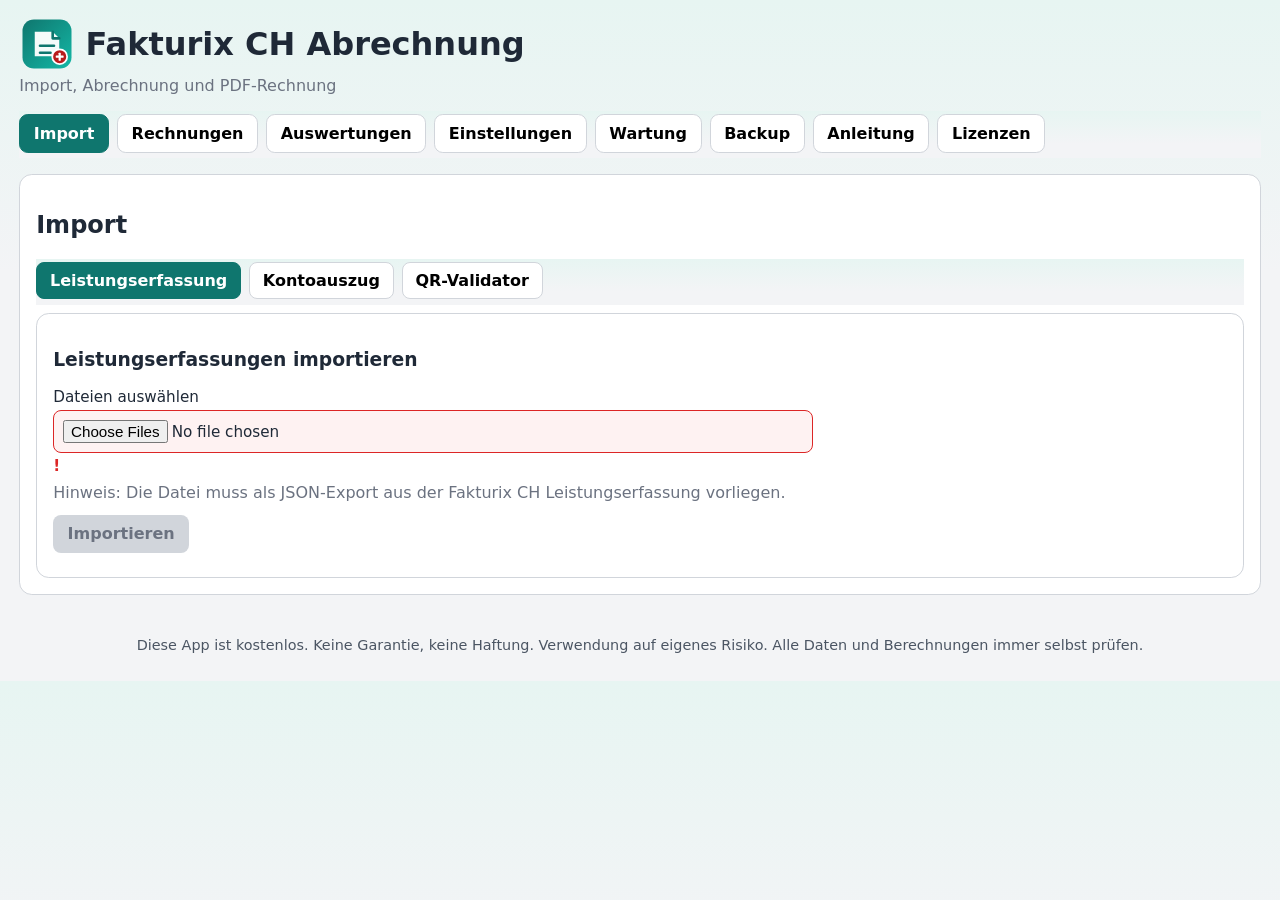
<file: abrechnung/index.html>
﻿<!doctype html>
<html lang="de-CH">
<head>
  <meta charset="UTF-8" />
  <meta name="viewport" content="width=device-width, initial-scale=1.0" />
  <title>Fakturix CH Abrechnung</title>
  <link rel="stylesheet" href="styles.css" />
  <link rel="icon" type="image/svg+xml" href="assets/fakturix-favicon.svg" />
</head>
<body>
  <header class="header">
    <div class="header-brand">
      <img id="headerLogo" class="header-logo" alt="Firmenlogo" hidden />
      <div>
        <div class="header-title-row">
          <img class="header-app-logo" src="assets/fakturix-logo.svg" alt="Fakturix CH Logo" />
          <h1>Fakturix CH Abrechnung</h1>
        </div>
        <p>Import, Abrechnung und PDF-Rechnung</p>
      </div>
    </div>
  </header>

  <main class="page">
    <nav class="tabs" role="tablist" aria-label="Hauptbereiche">
      <button class="tab active" data-tab="import" role="tab" aria-selected="true">Import</button>
      <button class="tab" data-tab="rechnungen" role="tab" aria-selected="false">Rechnungen</button>
      <button class="tab" data-tab="stunden" role="tab" aria-selected="false">Auswertungen</button>
      <button class="tab" data-tab="firmendaten" role="tab" aria-selected="false">Einstellungen</button>
      <button class="tab" data-tab="backup" role="tab" aria-selected="false">Wartung</button>
      <button class="tab" data-tab="backup-export" role="tab" aria-selected="false">Backup</button>
      <button class="tab" data-tab="anleitung" role="tab" aria-selected="false">Anleitung</button>
      <button class="tab" data-tab="lizenzen" role="tab" aria-selected="false">Lizenzen</button>
    </nav>

    <section id="import" class="tab-panel active" role="tabpanel">
      <section class="card">
        <h2>Import</h2>
        <nav class="tabs tabs-sub" role="tablist" aria-label="Import Untermenü">
          <button class="subtab active" data-import-tab="import-entries-panel" role="tab" aria-selected="true">Leistungserfassung</button>
          <button class="subtab" data-import-tab="import-camt-panel" role="tab" aria-selected="false">Kontoauszug</button>
          <button class="subtab" data-import-tab="import-qr-panel" role="tab" aria-selected="false">QR-Validator</button>
        </nav>

        <section id="import-entries-panel" class="import-subpanel active" role="tabpanel">
          <section class="card import-form-area">
            <h3>Leistungserfassungen importieren</h3>
            <label>Dateien auswählen
              <input id="importFiles" type="file" accept=".json,application/json" multiple required />
            </label>
              <p class="status">Hinweis: Die Datei muss als JSON-Export aus der Fakturix CH Leistungserfassung vorliegen.</p>
            <div style="height: 0.8rem;"></div>
            <div class="actions">
              <button id="importBtn" class="primary" disabled>Importieren</button>
            </div>
            <p id="importStatus" class="status"></p>
          </section>
        </section>

        <div id="importSuccessDialog" class="confirm-overlay" hidden>
          <div class="confirm-card import-success-card">
            <div class="import-success-icon" aria-hidden="true">✔</div>
            <h3>Import erfolgreich</h3>
            <p id="importSuccessSummary" class="status"></p>
            <div id="importSuccessDetails" class="cleanup-result-list"></div>
            <div class="actions">
              <button id="importSuccessCloseBtn" type="button" class="primary">OK</button>
            </div>
          </div>
        </div>

        <section id="import-camt-panel" class="import-subpanel" role="tabpanel" hidden>
          <section class="card import-form-area">
            <h3>Kontoauszug importieren</h3>
            <label>Datei auswählen
              <input id="camtImportFile" type="file" accept=".xml,text/xml,application/xml" required />
            </label>
              <p class="status">Hinweis: Der Kontoauszug muss im CAMT-Standard (XML) vorliegen.</p>
            <div style="height: 0.8rem;"></div>
            <div class="actions">
              <button id="camtImportBtn" class="primary" disabled>Importieren</button>
            </div>
            <p id="camtImportStatus" class="status"></p>
            <section id="camtImportResult" class="cleanup-result" hidden>
              <h3>Import-Protokoll</h3>
              <div id="camtImportResultList" class="cleanup-result-list"></div>
            </section>
          </section>
        </section>
        <section id="import-qr-panel" class="import-subpanel" role="tabpanel" hidden>
          <section class="card import-form-area">
            <h3>QR-Code prüfen</h3>
            <label>Datei auswählen
              <input id="qrCheckFile" type="file" accept=".pdf,application/pdf,image/*" required />
            </label>
            <p class="status">Hinweis: PDF oder Bild mit QR-Code der Schweizer QR-Rechnung hochladen.</p>
            <div style="height: 0.8rem;"></div>
            <div class="actions">
              <button id="qrCheckBtn" class="primary" disabled>Prüfen</button>
            </div>
            <p id="qrCheckStatus" class="status"></p>
            <section id="qrCheckResult" class="cleanup-result" hidden>
              <h3>QR-Inhalt</h3>
              <p id="qrCheckSummary" class="status"></p>
              <pre id="qrCheckPayload" class="qr-payload"></pre>
              <div id="qrCheckIssues" class="cleanup-result-list"></div>
            </section>
          </section>
        </section>
        </section>

        <div id="camtImportDialog" class="confirm-overlay" hidden>
          <div class="confirm-card import-success-card">
            <div class="import-success-icon" aria-hidden="true">✔</div>
            <h3>Import-Protokoll</h3>
            <div id="camtImportDialogList" class="cleanup-result-list"></div>
            <div class="actions">
              <button id="camtImportDialogCloseBtn" type="button" class="primary">OK</button>
            </div>
          </div>
        </div>
      </section>
    </section>

    <section id="rechnungen" class="tab-panel" role="tabpanel" hidden>
      <div class="invoice-grid">
        <section class="card">
          <h2>Verrechnung</h2>
          <form id="billingForm" class="grid">
            <label>Kunde
              <select id="billingCustomer" required></select>
            </label>
            <label>Leistungsmonat
              <input id="billingMonth" type="month" required />
            </label>
            <label>Einzahlungsschein
              <select id="billingPaymentSlip" required>
                <option value="swiss_qr" selected>Schweizer QR-Rechnung</option>
                <option value="appendix">individuelles Beiblatt</option>
                <option value="none">ohne</option>
              </select>
            </label>
            <div class="actions">
              <button type="submit" class="primary">Rechnungen erstellen</button>
            </div>
          </form>
          <p id="billingStatus" class="status"></p>
        </section>

        <div id="billingSuccessDialog" class="confirm-overlay" hidden>
          <div class="confirm-card import-success-card">
            <div id="billingSuccessIcon" class="import-success-icon" aria-hidden="true">✔</div>
            <h3 id="billingSuccessTitle">Ergebnis Rechnungslauf</h3>
            <p id="billingSuccessSummary" class="status"></p>
            <div id="billingSuccessDetails" class="cleanup-result-list"></div>
            <div class="actions">
              <button id="billingSuccessCloseBtn" type="button" class="primary">OK</button>
            </div>
          </div>
        </div>

        <section class="card">
          <h2>Rechnungsjournal</h2>
          <div class="actions invoice-filter-actions">
            <label>Filter Monat
              <input id="invoiceFilterMonth" type="month" />
            </label>
            <label>Kunde
              <input id="invoiceFilterCustomer" type="search" list="invoiceFilterCustomerList" placeholder="Kunde suchen..." />
              <datalist id="invoiceFilterCustomerList"></datalist>
            </label>
            <label>Zahlungsstatus
              <select id="invoiceFilterStatus">
                <option value="all" selected>Alle</option>
                <option value="open">Offen</option>
                <option value="due">Fällig</option>
                <option value="paid">Bezahlt</option>
              </select>
            </label>
            <label>Versandstatus
              <select id="invoiceFilterSentStatus">
                <option value="all" selected>Alle</option>
                <option value="sent">Versendet</option>
                <option value="unsent">Nicht versendet</option>
              </select>
            </label>
            <button id="invoiceFilterClearBtn" type="button">Filter löschen</button>
          </div>
          <div class="actions invoice-print-all-actions">
            <label>Druckmodus
              <select id="invoicePrintAllSlipMode">
                <option value="with" selected>mit Einzahlungsschein</option>
                <option value="without">ohne Einzahlungsschein</option>
              </select>
            </label>
            <button id="invoicePrintAllNoSlipBtn" type="button">Alle drucken</button>
            <button id="invoicePrintAllIndividualBtn" type="button">Alle einzeln drucken</button>
            <button id="invoiceDeleteAllBtn" type="button" class="danger">Alle löschen</button>
          </div>
          <div style="height: 0.8rem;"></div>
          <div id="invoiceList" class="invoice-list"></div>
          <div id="invoiceDeleteAllDialog" class="confirm-overlay" hidden>
            <div class="confirm-card">
              <h3>Betroffene Rechnungen</h3>
              <p>Die folgenden Rechnungen werden gelöscht:</p>
              <div id="invoiceDeleteAllList" class="cleanup-result-list"></div>
              <label class="confirm-checkbox-row">
                <input id="invoiceDeleteAllConfirmCheckbox" type="checkbox" />
                <span>Ich bestätige, dass die aufgelisteten Rechnungen gelöscht werden.</span>
              </label>
              <div class="actions">
                <button id="invoiceDeleteAllCancelBtn" type="button">Abbrechen</button>
                <button id="invoiceDeleteAllContinueBtn" type="button" class="danger" disabled>Weiter</button>
              </div>
            </div>
          </div>
        </section>

        <section class="card preview-card">
          <h2>Rechnungsvorschau</h2>
          <article id="invoicePreview" class="invoice-preview"></article>
        </section>
      </div>
    </section>

    <section id="firmendaten" class="tab-panel" role="tabpanel" hidden>
      <section class="card">
        <h2>Einstellungen</h2>
        <h3>Firmendaten</h3>
        <form id="companyForm" class="grid company-form-grid">
          <label class="full-width" data-logo-field="true">Logo
            <input id="companyLogoInput" type="file" accept="image/*" />
            <span class="logo-inline-preview">
              <img id="companyLogoPreview" alt="Logo Vorschau" hidden />
              <small id="companyLogoPreviewText">Noch kein Logo hochgeladen.</small>
            </span>
          </label>

          <label>Firmenname<input name="name" type="text" required /></label>
          <label>Strasse<input name="street" type="text" required /></label>

          <div class="field-row">
            <label>PLZ<input name="zip" type="text" required /></label>
            <label>Ort<input name="city" type="text" required /></label>
          </div>

          <label>Website<input name="website" type="text" /></label>
          <label>Email<input name="email" type="email" required /></label>
          <label>Telefon<input name="mobile" type="text" required /></label>
          <label>IBAN<input name="iban" type="text" placeholder="CH00 0000 0000 0000 0000 0" required /></label>
          <label>Währung (ISO-Code)<input name="currency" type="text" value="CHF" maxlength="3" required /></label>
          <label>MWST Nr<input name="vatNo" type="text" /></label>
          <label>MWST Satz %<input name="vatRate" type="number" step="0.01" min="0" value="8.1" /></label>
          <label>Zahlungsfrist (Tage)<input name="paymentTermDays" type="number" min="0" step="1" value="30" required /></label>

          <label class="full-width">Rechnungstext
            <textarea name="invoiceText" rows="4" placeholder="Vielen Dank für Ihren Auftrag." required></textarea>
          </label>

          
          <label class="full-width">Text für individuelles Beiblatt
            <textarea name="appendixText" rows="4" placeholder="Zusätzliche Informationen für das individuelle Beiblatt."></textarea>
          </label>

          <h3>Erweitert</h3>
          <label class="full-width reset-confirm-label">
            <input name="showSaveButtons" type="checkbox" checked />
            Speichern-Buttons unter Rechnungen und Auswertungen anzeigen
          </label>

          <label class="full-width reset-confirm-label">
            <input name="showInvoiceSentStatusControls" type="checkbox" checked />
            Versandstatus mit Button im Rechnungsjournal anzeigen
          </label>

          <label class="full-width reset-confirm-label">
            <input name="showInvoicePaidStatusControls" type="checkbox" checked />
            Zahlungsstatus mit Button im Rechnungsjournal anzeigen
          </label>

          <label class="full-width reset-confirm-label">
            <input name="mergeSameDayHourlyRows" type="checkbox" />
            Rechnungspositionen pro Tag zusammenfassen (gleiches Datum, gleicher Stundensatz, gleiche Notiz)
          </label>

          <label class="full-width reset-confirm-label">
            <input name="resetMonthlyCounterOnDelete" type="checkbox" />
            Counter Monatsrechnung nach Löschen zurücksetzen
          </label>

          <button type="submit" class="primary company-save-btn">Firmendaten speichern</button>
        </form>
        <p id="companyStatus" class="status"></p>
      </section>
    </section>

    <section id="stunden" class="tab-panel" role="tabpanel" hidden>
      <section class="card">
        <h2>Auswertungen</h2>
        <form class="actions hours-filter" onsubmit="return false;">
          <label>Leistungsmonat
            <input id="hoursMonth" type="month" />
          </label>
        </form>
        <div id="hoursSummary" class="hours-summary"></div>

        <nav class="tabs tabs-sub" role="tablist" aria-label="Auswertungen Untermenü">
          <button class="subtab active" data-hours-tab="mitarbeiter" role="tab" aria-selected="true">Stunden Mitarbeiter</button>
          <button class="subtab" data-hours-tab="kunden" role="tab" aria-selected="false">Stunden Kunden</button>
          <button class="subtab" data-hours-tab="tage" role="tab" aria-selected="false">Stunden Kalenderübersicht</button>
          <button class="subtab" data-hours-tab="stunden-gewinn" role="tab" aria-selected="false">Stunden Gewinn</button>
          <button class="subtab" data-hours-tab="produkte-mitarbeiter" role="tab" aria-selected="false">Produkte Mitarbeiter</button>
          <button class="subtab" data-hours-tab="produkte-kunden" role="tab" aria-selected="false">Produkte Kunden</button>
          <button class="subtab" data-hours-tab="produkte-tage" role="tab" aria-selected="false">Produkte Kalenderübersicht</button>
          <button class="subtab" data-hours-tab="produkte-gewinn" role="tab" aria-selected="false">Produkte Gewinn</button>
          <button class="subtab" data-hours-tab="mehrwertsteuer" role="tab" aria-selected="false">Mehrwertsteuer</button>
        </nav>

        <section id="hours-customer-panel" class="hours-subpanel" role="tabpanel" hidden>
          <div id="hoursByCustomer" class="hours-table-wrap"></div>
        </section>
        <section id="hours-employee-panel" class="hours-subpanel active" role="tabpanel">
          <div id="hoursByEmployee" class="hours-table-wrap"></div>
        </section>
        <section id="hours-products-employee-panel" class="hours-subpanel" role="tabpanel" hidden>
          <div id="hoursByProductsEmployee" class="hours-table-wrap"></div>
        </section>
        <section id="hours-products-customer-panel" class="hours-subpanel" role="tabpanel" hidden>
          <div id="hoursByProductsCustomer" class="hours-table-wrap"></div>
        </section>
        <section id="hours-days-panel" class="hours-subpanel" role="tabpanel" hidden>
          <div id="hoursByDays" class="hours-table-wrap"></div>
        </section>
        <section id="hours-profit-panel" class="hours-subpanel" role="tabpanel" hidden>
          <div id="hoursByProfit" class="hours-table-wrap"></div>
        </section>
        <section id="hours-product-days-panel" class="hours-subpanel" role="tabpanel" hidden>
          <div id="hoursByProductDays" class="hours-table-wrap"></div>
        </section>
        <section id="hours-vat-panel" class="hours-subpanel" role="tabpanel" hidden>
          <div id="hoursByVat" class="hours-table-wrap"></div>
        </section>
        <section id="hours-products-profit-panel" class="hours-subpanel" role="tabpanel" hidden>
          <div id="hoursByProductsProfit" class="hours-table-wrap"></div>
        </section>
      </section>
    </section>

    <section id="backup" class="tab-panel" role="tabpanel" hidden>
      <section class="card">
        <h2>Wartung</h2>

        <section class="maintenance-group">
          <h3>Backup erstellen</h3>
          <p>Sämtliche erfassten Daten und Einstellungen sichern.</p>
          <div class="actions">
            <button id="backupExportBtn" class="primary" type="button">Backup exportieren</button>
          </div>
        </section>

        <section class="maintenance-group">
          <h3>Restore</h3>
          <label>Backup-Datei auswählen
            <input id="backupImportFile" type="file" accept=".json,application/json" required />
          </label>
          <div class="actions">
            <button id="backupImportBtn" class="primary" type="button" disabled onclick="window.__handleBackupImportClick && window.__handleBackupImportClick()">Backup importieren</button>
          </div>
        </section>

        <section class="maintenance-group">
          <h3>Datenbereinigung</h3>
          <label>Erfassungen/Rechnungen älter als
            <select id="invoiceCleanupMonths" required>
              <option value="1">1 Monat</option>
              <option value="2">2 Monate</option>
              <option value="3">3 Monate</option>
              <option value="4">4 Monate</option>
              <option value="5">5 Monate</option>
              <option value="6">6 Monate</option>
              <option value="7">7 Monate</option>
              <option value="8">8 Monate</option>
              <option value="9">9 Monate</option>
              <option value="10">10 Monate</option>
              <option value="11">11 Monate</option>
              <option value="12" selected>12 Monate</option>
              <option value="13">13 Monate</option>
              <option value="14">14 Monate</option>
              <option value="15">15 Monate</option>
              <option value="16">16 Monate</option>
              <option value="17">17 Monate</option>
              <option value="18">18 Monate</option>
              <option value="19">19 Monate</option>
              <option value="20">20 Monate</option>
              <option value="21">21 Monate</option>
              <option value="22">22 Monate</option>
              <option value="23">23 Monate</option>
              <option value="24">24 Monate</option>
              <option value="all">Alle</option>
            </select>
          </label>
          <label class="reset-confirm-label">
            <input id="invoiceCleanupConfirmCheckbox" type="checkbox" required />
            Ich bestätige, dass die markierten Erfassungen/Rechnungen <strong id="invoiceCleanupConfirmValue">12 Monate</strong> gelöscht werden.
          </label>
          <div class="actions">
            <button id="invoiceCleanupBtn" type="button" class="danger" disabled onclick="window.__handleInvoiceCleanupClick && window.__handleInvoiceCleanupClick()">Alte Erfassungen/Rechnungen löschen</button>
          </div>
        </section>

        <section class="maintenance-group">
          <h3>Applikation zurücksetzen</h3>
          <label class="reset-confirm-label">
            <input id="resetConfirmCheckbox" type="checkbox" required />
            Ich bestätige, dass alle Daten endgültig gelöscht werden.
          </label>
          <div class="actions">
            <button id="resetDataBtn" class="danger" type="button" disabled>Alle Daten löschen</button>
          </div>
        </section>

        <p id="backupStatus" class="status"></p>

        <section id="cleanupResult" class="cleanup-result" hidden>
          <h3>Gelöschte Daten</h3>
          <div id="cleanupResultList" class="cleanup-result-list"></div>
        </section>
      </section>
    </section>

    <section id="backup-export" class="tab-panel" role="tabpanel" hidden>
      <section class="card">
        <h2>Backup</h2>
        <p>Erstellt ein vollständiges Backup und zeigt den generierten Dateinamen an.</p>
        <div class="actions">
          <button id="backupNowBtn" class="primary" type="button">Backup exportieren</button>
        </div>
        <p id="backupNowStatus" class="status"></p>
      </section>
    </section>

<div id="maintenanceActionDialog" class="confirm-overlay" hidden>
      <div class="confirm-card import-success-card">
        <div id="maintenanceActionIcon" class="import-success-icon" aria-hidden="true">✔</div>
        <h3 id="maintenanceActionTitle">Wartung</h3>
        <p id="maintenanceActionSummary" class="status"></p>
        <div id="maintenanceActionDetails" class="cleanup-result-list"></div>
        <div class="actions">
          <button id="maintenanceActionCloseBtn" type="button" class="primary">OK</button>
        </div>
      </div>
    </div>

    <section id="anleitung" class="tab-panel" role="tabpanel" hidden>
      <section class="card">
        <h2>Anleitung Fakturix CH Abrechnung</h2>
        <p>Diese App ist für die monatliche Abrechnung auf Basis der Fakturix CH Leistungserfassung erfassten Leistungen gedacht.</p>

        <h3>Import</h3>
        <p>Im Tab Import den Export aus der Fakturix CH Leistungserfassung auswählen und importieren.</p>
        <p>Optional Kontoauszug (CAMT XML) importieren, damit Zahlungen automatisch abgeglichen werden.</p>

        <h3>Firmendaten pflegen</h3>
        <p>Absenderdaten, IBAN, Zahlungsfrist, MWST Nr, MWST Satz, Rechnungstext usw. erfassen.</p>
        <p>Logo hochladen (wird in Rechnungen und Auswertungen verwendet).</p>

        <h3>Rechnungen erstellen</h3>
        <p>Im Tab Rechnungen Kunde (oder alle Kunden) und Monat wählen.</p>
        <p>Rechnungen erstellen klicken und Vorschau prüfen.</p>
        <p>Im Journal pro Rechnung drucken oder als PDF speichern.</p>

        <h3>Rechnungskontrolle</h3>
        <p>Rechnungsjournal für Versandstatus, Zahlungsstatus und Fälligkeit nutzen.</p>

        <h3>Auswertungen</h3>
        <p>Diverse Auswertungen Stunden, Umsätze, Löhne prüfen.</p>

        <h3>Wartung und Backup</h3>
        <p>Wichtig: Alle Daten werden im Local Storage des Browsers gespeichert und können bei Browser-Reset, App-/Browser-Update oder Gerätewechsel verloren gehen.</p>
        <p>Deshalb immer nach der Rechnungserstellung oder nach dem Zahlungsabgleich ein Backup exportieren.</p>
        <p>So können auch ältere Daten per Datenbereinigung entfernt werden (z.B. jährlich), und bei Bedarf später wieder per Backup-Import eingespielt werden.</p>
        <p>Bei zu grosser Datenmenge &gt;1000 Rechnungen kann es zu Performance Problemen kommen - auch hier hilft die Datenbereinigung.</p>
      </section>
    </section>
    <section id="lizenzen" class="tab-panel" role="tabpanel" hidden>
      <section class="card">
        <h2>Open-Source-Lizenzen</h2>
        <p>Diese Anwendung verwendet Open-Source-Software. Wir danken den jeweiligen Entwicklerinnen und Entwicklern für ihre Arbeit.</p>
        <p>Die folgenden Bibliotheken werden in dieser App verwendet:</p>

        <h3>html2canvas</h3>
        <p><a href="https://html2canvas.hertzen.com/" target="_blank" rel="noopener noreferrer">https://html2canvas.hertzen.com/</a></p>
        <p>Lizenz: MIT License<br>Copyright (c) Niklas von Hertzen</p>

        <h3>jsPDF</h3>
        <p><a href="https://github.com/parallax/jsPDF" target="_blank" rel="noopener noreferrer">https://github.com/parallax/jsPDF</a></p>
        <p>Lizenz: MIT License<br>Copyright (c) James Hall</p>

        <h3>SwissQRBill</h3>
        <p><a href="https://github.com/schoero/SwissQRBill" target="_blank" rel="noopener noreferrer">https://github.com/schoero/SwissQRBill</a></p>
        <p>Lizenz: MIT License<br>Copyright (c) Roger Schönbächler</p>

        <h3>pdf.js</h3>
        <p><a href="https://github.com/mozilla/pdf.js" target="_blank" rel="noopener noreferrer">https://github.com/mozilla/pdf.js</a></p>
        <p>Lizenz: Apache License 2.0<br>Copyright (c) Mozilla Foundation</p>

        <h3>jsQR</h3>
        <p><a href="https://github.com/cozmo/jsQR" target="_blank" rel="noopener noreferrer">https://github.com/cozmo/jsQR</a></p>
        <p>Lizenz: Apache License 2.0<br>Copyright (c) jsQR contributors</p>

        <p>Die vollständigen Lizenztexte der verwendeten Open-Source-Bibliotheken sind im Ordner „licenses“ dieser Anwendung enthalten (MIT und Apache-2.0).</p>
      </section>
    </section>
  </main>

  <footer class="app-footer">
    Diese App ist kostenlos. Keine Garantie, keine Haftung. Verwendung auf eigenes Risiko. Alle Daten und Berechnungen immer selbst prüfen.
  </footer>

  <script src="vendor/swissqrbill.bundle.js"></script>
  <script src="vendor/jspdf.umd.min.js"></script>
  <script src="vendor/html2canvas.min.js"></script>
  <script src="vendor/pdf.min.js"></script>
  <script src="vendor/jsQR.js"></script>
  <script src="app.js"></script>
</body>
</html>
</file>
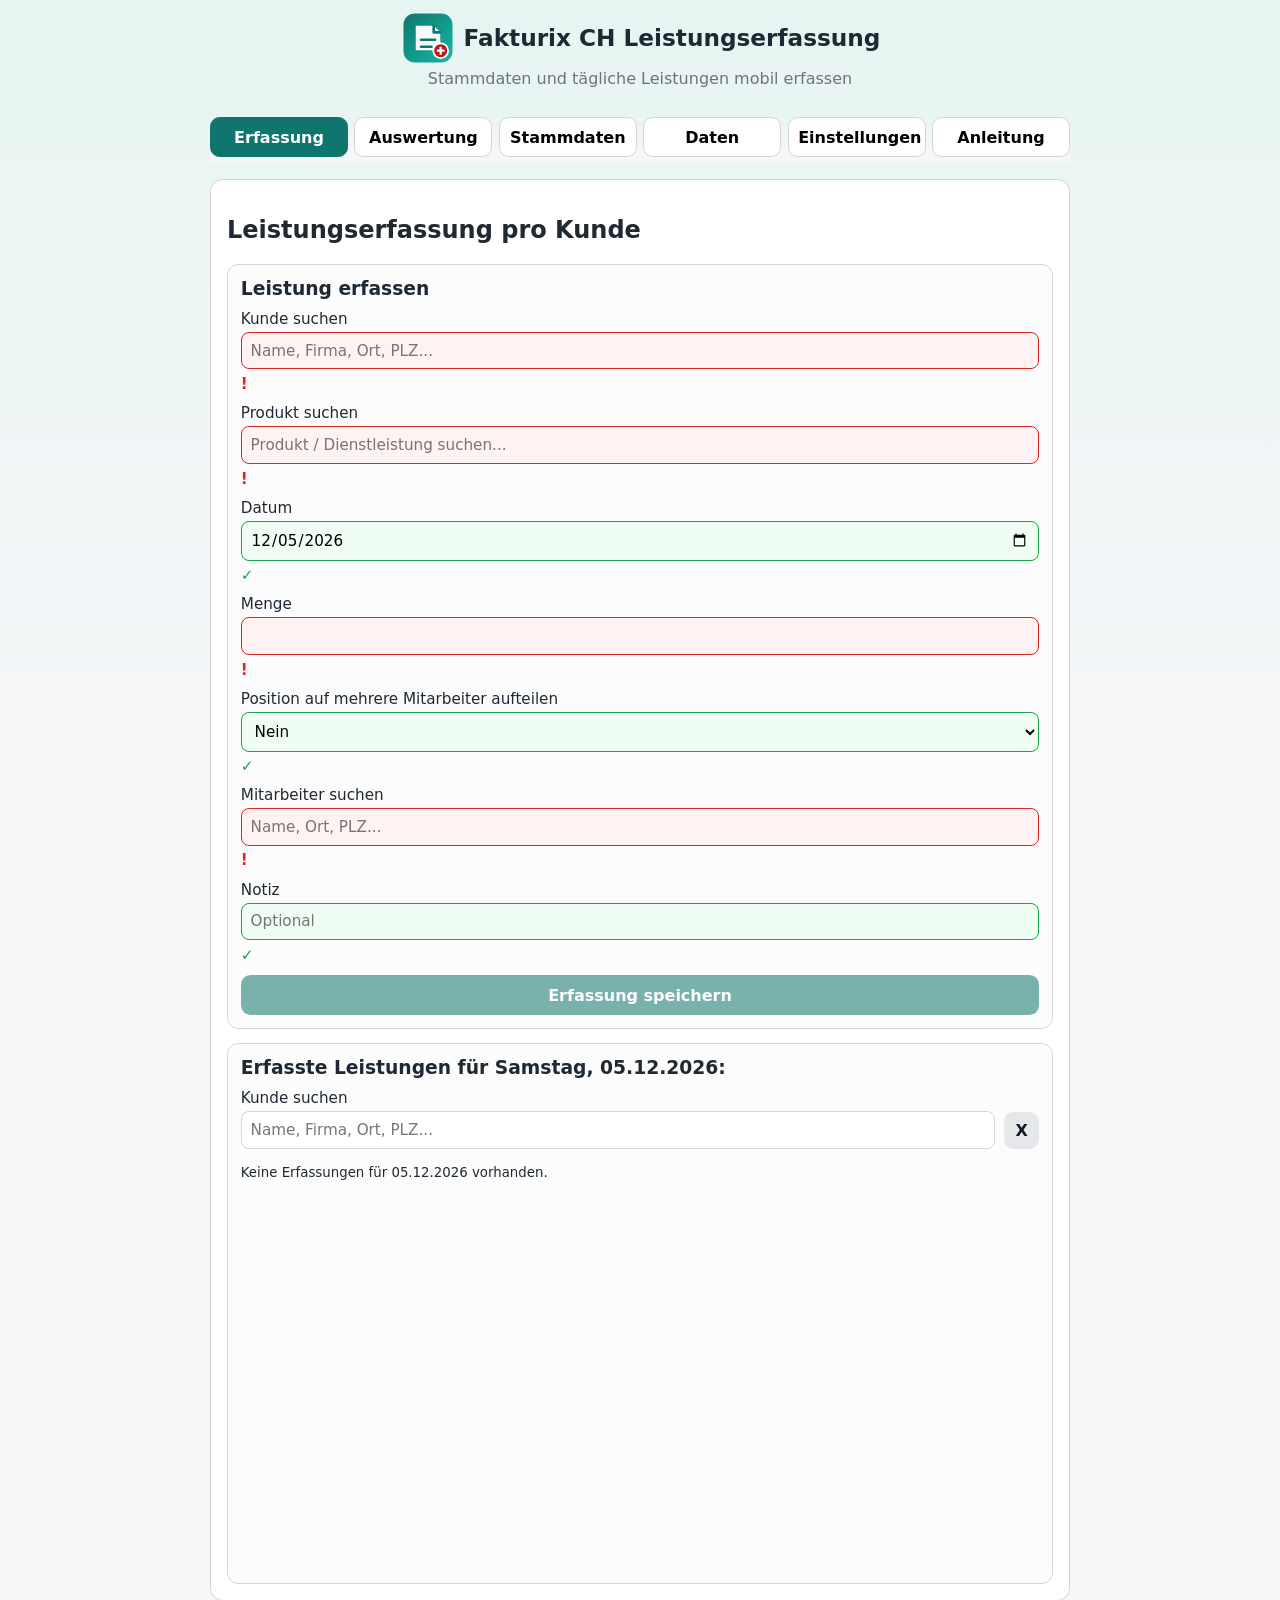
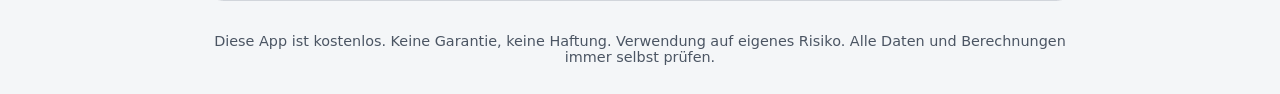
<file: leistungserfassung/index.html>
<!doctype html>
<html lang="de-CH">
<head>
  <meta charset="UTF-8" />
  <meta name="viewport" content="width=device-width, initial-scale=1.0, viewport-fit=cover" />
  <title>Fakturix CH Leistungserfassung</title>
  <link rel="stylesheet" href="styles.css" />
  <link rel="icon" type="image/svg+xml" href="assets/fakturix-favicon.svg" />
</head>
<body>
  <header class="app-header">
    <div class="app-title-row">
      <img class="app-brand-logo" src="assets/fakturix-logo.svg" alt="Fakturix CH Logo" />
      <h1>Fakturix CH Leistungserfassung</h1>
    </div>
    <p>Stammdaten und tägliche Leistungen mobil erfassen</p>
    <br />
  </header>

  <main class="container">
    <nav class="tabs tabs-main" role="tablist" aria-label="Hauptbereiche">
      <button class="tab active" data-tab="erfassung" role="tab" aria-selected="true">Erfassung</button>
      <button class="tab" data-tab="auswertung" role="tab" aria-selected="false">Auswertung</button>
      <button class="tab" data-tab="stammdaten" role="tab" aria-selected="false">Stammdaten</button>
      <button class="tab" data-tab="wartung" role="tab" aria-selected="false">Daten</button>
      <button class="tab" data-tab="einstellungen" role="tab" aria-selected="false">Einstellungen</button>
      <button class="tab" data-tab="anleitung" role="tab" aria-selected="false">Anleitung</button>
    </nav>

    <div id="flashMessage" class="flash-message" hidden aria-live="polite"></div>

    <section id="erfassung" class="panel active" role="tabpanel">
      <h2>Leistungserfassung pro Kunde</h2>
      <section class="subsection">
        <h3>Leistung erfassen</h3>
        <form id="entryForm" class="form-grid">
          <label>Kunde suchen
            <input id="entryCustomerSearch" type="text" list="customerSuggestions" placeholder="Name, Firma, Ort, PLZ..." autocomplete="off" required data-required-linked-id="entryCustomer" />
            <datalist id="customerSuggestions"></datalist>
          </label>
          <label id="entryCustomerSelectedRow">Kunde ausgewählt
            <input id="entryCustomerDisplay" class="selection-display" type="text" readonly placeholder="Noch kein Kunde gewählt" />
            <input type="hidden" name="customerId" id="entryCustomer" />
          </label>
          <label>Produkt suchen
            <input id="entryItemSearch" type="text" list="itemSuggestions" placeholder="Produkt / Dienstleistung suchen..." autocomplete="off" required data-required-linked-id="entryItem" />
            <datalist id="itemSuggestions"></datalist>
          </label>
          <label id="entryItemSelectedRow">Produkt ausgewählt
            <input id="entryItemDisplay" class="selection-display" type="text" readonly placeholder="Noch kein Produkt gewählt" />
            <input type="hidden" name="itemId" id="entryItem" />
          </label>
          <label>Datum
            <input name="date" id="entryDate" type="date" required />
          </label>
          <label>Menge<input name="quantity" type="number" step="0.01" min="0.01" required /></label>
          <label>Position auf mehrere Mitarbeiter aufteilen
            <select id="entrySplitEmployees" name="splitEmployees" required>
              <option value="no" selected>Nein</option>
              <option value="yes">Ja</option>
            </select>
          </label>
          <label id="entryEmployeeSearchRow">Mitarbeiter suchen
            <input id="entryEmployeeSearch" type="text" list="employeeSuggestions" placeholder="Name, Ort, PLZ..." autocomplete="off" required data-required-linked-id="entryEmployee" />
            <datalist id="employeeSuggestions"></datalist>
          </label>
          <label id="entryEmployeeSelectedRow">Mitarbeiter ausgewählt
            <input id="entryEmployeeDisplay" class="selection-display" type="text" readonly placeholder="Noch kein Mitarbeiter gewählt" />
            <input type="hidden" name="employeeId" id="entryEmployee" />
          </label>
          <label id="entryEmployeesMultiRow" hidden>
            <span class="field-label">Mitarbeiter auswählen</span>
            <div id="entryEmployeesMultiList" class="multi-employee-list"></div>
          </label>
          <div id="entryEmployeesSplitDetails" class="multi-employee-split-details" hidden></div>
          <small id="entryEmployeesSplitHint" class="split-hint" hidden></small>
          <label class="optional-indicator optional-ok">Notiz<input name="note" type="text" placeholder="Optional" /></label>
          <div class="actions">
            <button id="entrySubmitBtn" type="submit" class="primary" disabled>Erfassung speichern</button>
            <button id="entryCancelBtn" type="button" class="secondary" hidden>Bearbeiten abbrechen</button>
          </div>
        </form>
      </section>
      <section class="subsection">
        <div id="entryListHeader"></div>
        <div class="entry-list-filter-row">
          <label class="entry-list-filter-label">Kunde suchen
            <input id="entryListCustomerSearch" type="search" placeholder="Name, Firma, Ort, PLZ..." autocomplete="off" />
          </label>
          <button id="entryListCustomerClear" type="button" class="secondary" aria-label="Kundensuche zurücksetzen">X</button>
        </div>
        <div id="entryList" class="list"></div>
      </section>
    </section>


            <section id="auswertung" class="panel" role="tabpanel" hidden>
      <nav class="tabs tabs-sub" role="tablist" aria-label="Auswertung Untermenü">
        <button class="subtab active" data-subtab="auswertung-stunden" role="tab" aria-selected="true">Kalender Kunden</button>
        <button class="subtab" data-subtab="auswertung-stunden-mitarbeiter" role="tab" aria-selected="false">Kalender Mitarbeiter</button>
        <button class="subtab" data-subtab="auswertung-produkte" role="tab" aria-selected="false">Kalender Produkte</button>
        <button class="subtab" data-subtab="auswertung-stunden-summen" role="tab" aria-selected="false">Stunden Summen</button>
        <button class="subtab" data-subtab="auswertung-produkte-summen" role="tab" aria-selected="false">Produkte Summen</button>
        <button class="subtab" data-subtab="auswertung-produkte-detail" role="tab" aria-selected="false">Produkte Details</button>
        <button class="subtab" data-subtab="auswertung-kunden-detail" role="tab" aria-selected="false">Kunden Details</button>
        <button class="subtab" data-subtab="auswertung-stunden-detail" role="tab" aria-selected="false">Stunden Details</button>
      </nav>

      <h2>Auswertung</h2>
      <section class="subsection">
        <label>Monat
          <input id="reportMonth" type="month" />
        </label>
      </section>

      <section id="auswertung-stunden" class="subpanel active" role="tabpanel">
        <section class="subsection">
          <div id="reportCalendar" class="report-calendar-wrap"></div>
        </section>
      </section>


      <section id="auswertung-stunden-mitarbeiter" class="subpanel" role="tabpanel" hidden>
        <section class="subsection">
          <div id="reportCalendarEmployees" class="report-calendar-wrap"></div>
        </section>
      </section>
      <section id="auswertung-produkte" class="subpanel" role="tabpanel" hidden>
        <section class="subsection">
          <div id="reportCalendarProducts" class="report-calendar-wrap"></div>
        </section>
      </section>
      <section id="auswertung-stunden-summen" class="subpanel" role="tabpanel" hidden>
        <section class="subsection">
          <div id="reportHourSums" class="report-calendar-wrap"></div>
        </section>
      </section>
      <section id="auswertung-produkte-summen" class="subpanel" role="tabpanel" hidden>
        <section class="subsection">
          <div id="reportProductSums" class="report-calendar-wrap"></div>
        </section>
      </section>

      <section id="auswertung-produkte-detail" class="subpanel" role="tabpanel" hidden>
        <section class="subsection">
          <div id="reportProductDetails" class="report-calendar-wrap"></div>
        </section>
      </section>
      <section id="auswertung-kunden-detail" class="subpanel" role="tabpanel" hidden>
        <section class="subsection">
          <div id="reportCustomerDetails" class="report-calendar-wrap"></div>
        </section>
      </section>
      <section id="auswertung-stunden-detail" class="subpanel" role="tabpanel" hidden>
        <section class="subsection">
          <div id="reportHourDetails" class="report-calendar-wrap"></div>
        </section>
      </section>

    </section>
    <section id="stammdaten" class="panel" role="tabpanel" hidden>
      <nav class="tabs tabs-sub" role="tablist" aria-label="Stammdaten">
        <button class="subtab active" data-subtab="stamm-kunden" role="tab" aria-selected="true">Kunden</button>
        <button class="subtab" data-subtab="stamm-mitarbeiter" role="tab" aria-selected="false">Mitarbeiter</button>
        <button class="subtab" data-subtab="stamm-produkte" role="tab" aria-selected="false">Produkte</button>        <button class="subtab" data-subtab="stamm-produkttypen" role="tab" aria-selected="false">Produkttypen</button>
      </nav>

      <section id="stamm-kunden" class="subpanel active" role="tabpanel">
        <h2>Kunden</h2>
        <section class="subsection">
          <h3>Kunde erfassen</h3>
          <form id="customerForm" class="form-grid customer-form">
            <label>Firma<input name="company" type="text" /></label>
            <div class="field-row">
              <label>Vorname<input name="firstName" type="text" required /></label>
              <label>Name<input name="lastName" type="text" required /></label>
            </div>
            <label>Strasse<input name="street" type="text" required /></label>
            <div class="field-row">
              <label>PLZ<input name="zip" type="text" required /></label>
              <label>Ort<input name="city" type="text" required /></label>
            </div>
            <label>Telefon<input name="phone" type="tel" /></label>
            <label>Email<input name="email" type="email" /></label>
            <div class="actions">
              <button id="customerSubmitBtn" type="submit" class="primary" disabled>Kunde speichern</button>
              <button id="customerCancelBtn" type="button" class="secondary" hidden>Bearbeiten abbrechen</button>
            </div>
          </form>
        </section>
        <section class="subsection">
          <h3>Meine Kunden</h3>
          <div class="entry-list-filter-row">
            <label class="entry-list-filter-label">Kunde suchen
              <input id="customerSearch" type="search" placeholder="Name, Firma, Ort, PLZ, Tel, Email..." autocomplete="off" />
            </label>
            <button id="customerSearchClear" type="button" class="secondary" aria-label="Kundensuche zurücksetzen">X</button>
          </div>
          <div id="customerList" class="list"></div>
        </section>
        <section class="subsection">
          <details>
            <summary id="deletedCustomerSummary">Gelöschte aber in der Leistungserfassung noch verwendete Kunden (0)</summary>
            <div class="entry-list-filter-row">
              <label class="entry-list-filter-label">Gelöschte Kunden suchen
                <input id="deletedCustomerSearch" type="search" placeholder="Name, Firma, Ort, PLZ, Tel, Email..." autocomplete="off" />
              </label>
              <button id="deletedCustomerSearchClear" type="button" class="secondary" aria-label="Gelöschte Kundensuche zurücksetzen">X</button>
            </div>
            <div id="deletedCustomerList" class="list"></div>
          </details>
        </section>
      </section>

      <section id="stamm-mitarbeiter" class="subpanel" role="tabpanel" hidden>
        <h2>Mitarbeiter</h2>
        <section class="subsection">
          <h3>Mitarbeiter erfassen</h3>
          <form id="employeeForm" class="form-grid customer-form">
            <div class="field-row">
              <label>Vorname<input name="firstName" type="text" required /></label>
              <label>Name<input name="lastName" type="text" required /></label>
            </div>
            <label>Strasse<input name="street" type="text" required /></label>
            <div class="field-row">
              <label>PLZ<input name="zip" type="text" required /></label>
              <label>Ort<input name="city" type="text" required /></label>
            </div>
            <label>Telefon<input name="phone" type="tel" /></label>
            <label>Email<input name="email" type="email" /></label>
            <label>IBAN<input name="iban" type="text" placeholder="CHxx xxxx xxxx xxxx xxxx x" /></label>
            <label>Vereinbarter Stundenlohn<input name="hourlyWage" type="number" step="0.01" min="0" required /></label>
            <div class="actions">
              <button id="employeeSubmitBtn" type="submit" class="primary" disabled>Mitarbeiter speichern</button>
              <button id="employeeCancelBtn" type="button" class="secondary" hidden>Bearbeiten abbrechen</button>
            </div>
          </form>
        </section>
        <section class="subsection">
          <h3>Meine Mitarbeiter</h3>
          <div class="entry-list-filter-row">
            <label class="entry-list-filter-label">Mitarbeiter suchen
              <input id="employeeSearch" type="search" placeholder="Name, Ort, PLZ, Tel, Email..." autocomplete="off" />
            </label>
            <button id="employeeSearchClear" type="button" class="secondary" aria-label="Mitarbeitersuche zurücksetzen">X</button>
          </div>
          <div id="employeeList" class="list"></div>
        </section>
        <section class="subsection">
          <details>
            <summary id="deletedEmployeeSummary">Gelöschte aber in der Leistungserfassung noch verwendete Mitarbeiter (0)</summary>
            <div class="entry-list-filter-row">
              <label class="entry-list-filter-label">Gelöschte Mitarbeiter suchen
                <input id="deletedEmployeeSearch" type="search" placeholder="Name, Ort, PLZ, Tel, Email..." autocomplete="off" />
              </label>
              <button id="deletedEmployeeSearchClear" type="button" class="secondary" aria-label="Gelöschte Mitarbeitersuche zurücksetzen">X</button>
            </div>
            <div id="deletedEmployeeList" class="list"></div>
          </details>
        </section>
      </section>

      <section id="stamm-produkte" class="subpanel" role="tabpanel" hidden>
        <h2>Produkte Kunden</h2>
        <section class="subsection">
          <h3>Produkt erfassen</h3>
          <form id="itemForm" class="form-grid">
            <label>Bezeichnung<input name="name" type="text" required /></label>
            <label>Typ
              <select name="typeId" id="itemType" required></select>
            </label>
            <label>Einheit
              <select name="unitId" id="itemUnit" required></select>
            </label>
            <label>Preis pro Einheit<input name="price" type="number" step="0.01" min="0" required /></label>
            <label>Einstandspreis<input name="costPrice" type="number" step="0.01" min="0" required /></label>
            <div class="actions">
              <button id="itemSubmitBtn" type="submit" class="primary" disabled>Eintrag speichern</button>
              <button id="itemCancelBtn" type="button" class="secondary" hidden>Bearbeiten abbrechen</button>
            </div>
          </form>
        </section>
        <section class="subsection product-list-section">
          <h3>Meine Produkte</h3>
          <div class="entry-list-filter-row">
            <label class="entry-list-filter-label">Produkte suchen
              <input id="itemSearch" type="search" placeholder="Bezeichnung, Typ, Einheit, Preis, Einstand..." autocomplete="off" />
            </label>
            <button id="itemSearchClear" type="button" class="secondary" aria-label="Produktsuche zurücksetzen">X</button>
          </div>
          <div id="itemList" class="list"></div>
        </section>
        <section class="subsection">
          <details>
            <summary id="deletedItemSummary">Gelöschte aber in der Leistungserfassung noch verwendete Produkte (0)</summary>
            <div class="entry-list-filter-row">
              <label class="entry-list-filter-label">Gelöschte Produkte suchen
                <input id="deletedItemSearch" type="search" placeholder="Bezeichnung, Typ, Einheit, Preis, Einstand..." autocomplete="off" />
              </label>
              <button id="deletedItemSearchClear" type="button" class="secondary" aria-label="Gelöschte Produktsuche zurücksetzen">X</button>
            </div>
            <div id="deletedItemList" class="list"></div>
          </details>
        </section>
      </section>
      <section id="stamm-produkttypen" class="subpanel" role="tabpanel" hidden>
        <h2>Produkttypen</h2>
        <section class="subsection">
          <h3>Produkttyp erfassen</h3>
          <form id="productTypeForm" class="form-grid">
            <label>Bezeichnung<input name="name" type="text" required /></label>
            <div class="actions">
              <button id="productTypeSubmitBtn" type="submit" class="primary" disabled>Produkttyp speichern</button>
              <button id="productTypeCancelBtn" type="button" class="secondary" hidden>Bearbeiten abbrechen</button>
            </div>
          </form>
        </section>
        <section class="subsection">
          <h3>Meine Produkttypen</h3>
          <div class="entry-list-filter-row">
            <label class="entry-list-filter-label">Produkttyp suchen
              <input id="productTypeSearch" type="search" placeholder="Bezeichnung..." autocomplete="off" />
            </label>
            <button id="productTypeSearchClear" type="button" class="secondary" aria-label="Produkttypensuche zurücksetzen">X</button>
          </div>
          <div id="productTypeList" class="list"></div>
        </section>
        <section class="subsection">
          <details>
            <summary id="deletedProductTypeSummary">Gelöschte aber in der Leistungserfassung noch verwendete Produkttypen (0)</summary>
            <div class="entry-list-filter-row">
              <label class="entry-list-filter-label">Gelöschte Produkttypen suchen
                <input id="deletedProductTypeSearch" type="search" placeholder="Bezeichnung..." autocomplete="off" />
              </label>
              <button id="deletedProductTypeSearchClear" type="button" class="secondary" aria-label="Gelöschte Produkttypensuche zurücksetzen">X</button>
            </div>
            <div id="deletedProductTypeList" class="list"></div>
          </details>
        </section>
      </section>
    </section>

    <section id="wartung" class="panel" role="tabpanel" hidden>
      <nav class="tabs tabs-sub" role="tablist" aria-label="Wartung">
        <button class="subtab active" data-subtab="wartung-export" role="tab" aria-selected="true">Export</button>
        <button class="subtab" data-subtab="wartung-import" role="tab" aria-selected="false">Import</button>
      </nav>

      <section id="wartung-import" class="subpanel" role="tabpanel" hidden>
        <h2>Datenimport</h2>
        <p>Importiert eine zuvor exportierte JSON-Datei und ersetzt die aktuellen mobilen Daten.</p>
        <label for="importFile">Export-Datei auswählen</label>
        <input id="importFile" type="file" accept=".json,application/json" />
        <button id="importBtn" class="secondary" disabled>Importieren (ersetzen)</button>
        <p id="importStatus" class="status"></p>
      </section>

      <section id="wartung-export" class="subpanel active" role="tabpanel">
        <h2>Datenexport</h2>
        <p>Exportiert alle mobilen Daten (Kunden, Mitarbeiter, Produkte, Erfassungen) als JSON-Datei.</p>
        <button id="exportBtn" class="primary">Exportieren</button>
        <section id="exportCleanupResult" class="cleanup-result" hidden>
          <h3>Automatische Datenbereinigung</h3>
          <div id="exportCleanupList" class="cleanup-result-list"></div>
        </section>
        <p id="exportStatus" class="status"></p>
      </section>
    </section>

    <section id="einstellungen" class="panel" role="tabpanel" hidden>
      <h2>Einstellungen</h2>
      <h3>Währung</h3>
      <form id="settingsForm" class="form-grid">
        <label>Währung (ISO-Code, z.B. CHF)
          <input id="currencyCode" name="currency" type="text" value="CHF" maxlength="3" required />
        </label>
        <h3 class="settings-subtitle">Datenbereinigung</h3>
        <label>Erfassungen aufbewahren (Monate)
          <select id="retentionMonths" name="retentionMonths" required>
            <option value="1">1</option>
            <option value="2">2</option>
            <option value="3">3</option>
            <option value="4">4</option>
            <option value="5">5</option>
            <option value="6">6</option>
            <option value="7">7</option>
            <option value="8">8</option>
            <option value="9">9</option>
            <option value="10">10</option>
            <option value="11">11</option>
            <option value="12">12</option>
            <option value="13">13</option>
            <option value="14">14</option>
            <option value="15">15</option>
            <option value="16">16</option>
            <option value="17">17</option>
            <option value="18">18</option>
            <option value="19">19</option>
            <option value="20">20</option>
            <option value="21">21</option>
            <option value="22">22</option>
            <option value="23">23</option>
            <option value="24">24</option>
          </select>
        </label>
        <button type="submit" class="primary">Einstellungen speichern</button>
      </form>
      <p id="settingsStatus" class="status"></p>
      <small>Beim Export werden Erfassungen älter als die gewählte Anzahl Monate automatisch gelöscht.</small>

      <section class="settings-reset-block">
        <h3>Applikation zurücksetzen</h3>
        <label class="reset-confirm-label">
          <input id="resetConfirmCheckbox" type="checkbox" required />
          Ich bestätige, dass alle Daten endgültig gelöscht werden.
        </label>
        <div class="actions">
          <button id="resetDataBtn" class="danger" type="button" disabled>Alle Daten löschen</button>
        </div>
      </section>
    </section>
    <section id="anleitung" class="panel" role="tabpanel" hidden>
      <h2>Anleitung</h2>
      <section class="subsection guide">
        <h3>Allgemein</h3>
        <p>Mobile Stammdaten- und Leistungserfassung, lokal im Browser gespeichert, mit regelmässigem Export (z.B. auf Google Drive oder iCloud).</p>
        <p>Einmal monatlich kann der neueste Export in der separaten Desktop App "Fakturix CH Abrechung" importiert werden. Dort können daraus Monatsrechnungen mit Einzahlungsschein generiert und deren Zahlungsstatus überwacht werden.</p>
        <p>Zudem lassen sich Stundenauswertungen für Kunden und Mitarbeiter auf Monatsbasis generieren. Auch Auswertungen für Produkte lassen sich erstellen.</p>
      </section>

      <section class="subsection guide">
        <h3>So ist die App gedacht</h3>
        <ol>
          <li>Zuerst unter <strong>Stammdaten</strong> alles einmalig erfassen: Kunden, Mitarbeiter, Produkte und Produkttypen.</li>
          <li>Unter <strong>Einstellungen</strong> Währung und Aufbewahrungsdauer prüfen/speichern.</li>
          <li>Danach täglich unter <strong>Erfassung</strong> die Leistungen erfassen.</li>
          <li>Unter <strong>Auswertung</strong> sieht man die erfassten Stunden oder Produkte übersichtlich in einem Monatskalender.</li>
          <li>Täglich die Daten exportieren und auf ein Clouddrive sichern damit nichts verloren geht.</li>
          <li>Am Monatsende: Aktuelleste Export-Datei, welche alle Leistungen des Monats enthält in Fakturix CH Abrechung importieren und dann die Rechnungen erstellen.</li>
        </ol>
      </section>

      <section class="subsection guide">
        <h3>Empfohlener Tagesablauf</h3>
        <ol>
          <li>Leistung erfassen direkt nach dem Einsatz.</li>
          <li>Kurze Kontrolle der Tagesliste.</li>
          <li>Am Tagesende Export ausführen und Datei sichern (z.B. auf Google Drive oder iCloud).</li>
        </ol>
      </section>

      <section class="subsection guide guide-warning">
        <h3>Wichtig: Regelmässig exportieren</h3>
        <p><strong>Wichtig:</strong> Alle Daten werden im Local Storage des Browsers gespeichert und können bei Browser-Reset, App-/Browser-Update oder Gerätewechsel verloren gehen.</p>
        <p>Exportiere die Daten regelmässig (am besten täglich) und speichere die Datei zusätzlich in einer Cloud, z.B. Google Drive.</p>
        <p>Falls Daten verloren gehen, kann ein früherer Export über <strong>Daten &gt; Import</strong> wieder importiert werden.</p>
      </section>
    </section>
  </main>

  <footer class="app-footer">
    Diese App ist kostenlos. Keine Garantie, keine Haftung. Verwendung auf eigenes Risiko. Alle Daten und Berechnungen immer selbst prüfen.
  </footer>

  <script src="app.js?v=20260320-3"></script>
</body>
</html>
</file>
<file: abrechnung/styles.css>
﻿:root {
  --bg: #f3f4f6;
  --card: #ffffff;
  --text: #1f2937;
  --muted: #6b7280;
  --border: #d1d5db;
  --primary: #0f766e;
}

* { box-sizing: border-box; }

body {
  margin: 0;
  background: linear-gradient(180deg, #e7f5f2 0%, var(--bg) 40%);
  color: var(--text);
  font-family: "Segoe UI", system-ui, sans-serif;
}

.header {
  padding: 1rem 1.2rem 0;
  display: flex;
  align-items: flex-start;
  justify-content: space-between;
  gap: 0.8rem;
}
.header h1 { margin: 0; }
.header p { margin: 0.25rem 0 0; color: var(--muted); }

.header-app-logo {
  width: 56px;
  height: 56px;
  object-fit: contain;
  display: block;
  flex: 0 0 auto;
}
.header-brand {
  display: flex;
  align-items: flex-start;
  gap: 0.9rem;
}

.header-title-row {
  display: flex;
  align-items: center;
  gap: 0.65rem;
}
.header-logo {
  display: none !important;
}

.page {
  padding: 1rem 1.2rem 2rem;
}

.tabs {
  display: flex;
  gap: 0.5rem;
  margin-bottom: 1rem;
  flex-wrap: wrap;
}

.tab {
  border: 1px solid var(--border);
  background: #fff;
  border-radius: 0.55rem;
  padding: 0.55rem 0.85rem;
  font-weight: 700;
}

.tab.active {
  background: var(--primary);
  color: #fff;
  border-color: var(--primary);
}

.tabs-sub {
  margin: 0.3rem 0 0.5rem;
}


.subtab {
  border: 1px solid var(--border);
  background: #fff;
  border-radius: 0.5rem;
  padding: 0.5rem 0.8rem;
  font-weight: 700;
  cursor: pointer;
}

.subtab.active {
  background: var(--primary);
  color: #fff;
  border-color: var(--primary);
}

.tab-panel {
  display: block;
}

.tab-panel[hidden] {
  display: none !important;
}

.hours-subpanel[hidden] {
  display: none !important;
}

.layout,
.invoice-grid {
  display: grid;
  gap: 1rem;
  grid-template-columns: repeat(auto-fit, minmax(320px, 1fr));
}

@media (min-width: 1280px) {
  .invoice-grid {
    grid-template-columns: minmax(180px, 0.4fr) minmax(520px, 1fr);
    align-items: start;
  }
}

.card {
  background: var(--card);
  border: 1px solid var(--border);
  border-radius: 0.8rem;
  padding: 1rem;
}

.grid { display: grid; gap: 0.7rem; }
label { display: grid; gap: 0.25rem; font-size: 0.95rem; }
input, select, textarea, button { font: inherit; }
input, select, textarea {
  border: 1px solid var(--border);
  border-radius: 0.5rem;
  padding: 0.55rem;
}

.company-form-grid {
  grid-template-columns: minmax(280px, 760px);
  gap: 0.7rem;
  max-width: 760px;
}

.company-form-grid .full-width {
  grid-column: auto;
}

.company-form-grid .field-row {
  display: grid;
  grid-template-columns: 1fr 1fr;
  gap: 0.7rem;
}

.company-save-btn {
  justify-self: start;
  padding: 0.5rem 0.75rem;
  font-size: 0.95rem;
}

.import-form-area > h3,
.import-form-area > label,
.import-form-area > .actions,
.import-form-area > .status,
.import-form-area > .cleanup-result {
  max-width: 760px;
}

.import-form-area > .actions {
  justify-content: flex-start;
}

.maintenance-group > h3,
.maintenance-group > p,
.maintenance-group > label,
.maintenance-group > .actions {
  max-width: 760px;
}

.maintenance-group > .actions {
  justify-content: flex-start;
}

.logo-inline-preview {
  margin-top: 0.4rem;
  display: inline-flex;
  align-items: center;
  gap: 0.55rem;
  color: var(--muted);
}

#companyLogoPreview {
  width: 44px;
  height: 44px;
  object-fit: contain;
  border: 1px solid var(--border);
  border-radius: 0.35rem;
  background: #fff;
  padding: 0.12rem;
}

input.required-empty,
select.required-empty,
textarea.required-empty {
  border-color: #dc2626;
  background: #fef2f2;
}

input.required-filled,
select.required-filled,
textarea.required-filled {
  border-color: #16a34a;
  background: #f0fdf4;
}

input.optional-filled,
select.optional-filled,
textarea.optional-filled {
  border-color: #16a34a;
  background: #f0fdf4;
}

label.required-indicator {
  position: relative;
}

label.required-indicator.required-empty::after {
  content: " !";
  color: #dc2626;
  font-weight: 800;
}

label.required-indicator.required-filled::after {
  content: " \2713";
  color: #16a34a;
  font-weight: 800;
}

label.optional-indicator.optional-ok::after {
  content: " \2713";
  color: #16a34a;
  font-weight: 800;
}

.actions { display: flex; gap: 0.5rem; flex-wrap: wrap; }
button {
  border: none;
  border-radius: 0.5rem;
  padding: 0.6rem 0.9rem;
  cursor: pointer;
  transition: transform 120ms ease, box-shadow 120ms ease, filter 120ms ease;
  transform: translateY(0);
}
button.primary { background: var(--primary); color: #fff; font-weight: 700; }
button.danger { background: #b91c1c; color: #fff; font-weight: 700; }

button:not(:disabled):hover,
.tab:hover,
.subtab:hover {
  filter: brightness(0.98);
}

button:not(:disabled):active,
.tab:active,
.subtab:active {
  transform: translateY(1px) scale(0.995);
  box-shadow: inset 0 1px 2px rgba(0, 0, 0, 0.16);
}

button:focus-visible,
.tab:focus-visible,
.subtab:focus-visible {
  outline: 2px solid #0f766e;
  outline-offset: 2px;
}

.status { color: var(--muted); margin: 0.5rem 0 0; }

.invoice-preview {
  min-height: 500px;
  border: 1px dashed var(--border);
  border-radius: 0.6rem;
  padding: 1rem;
  background: #fff;
  overflow: auto;
}

.invoice {
  width: min(194mm, 100%);
  margin: 0 auto;
  padding: 12mm 14mm;
  color: #111827;
}

.invoice-top {
  display: flex;
  justify-content: space-between;
  align-items: flex-start;
  gap: 1rem;
}

.invoice-top p {
  font-size: 13px;
  line-height: 1.25;
}

.logo {
  max-height: 52px;
  max-width: 180px;
  object-fit: contain;
}

.address-window {
  margin-top: 18mm;
  margin-left: auto;
  width: min(80mm, 100%);
  min-height: 30mm;
  border: 1px solid #e5e7eb;
  padding: 3mm;
  font-size: 13px;
  line-height: 1.25;
  display: flex;
  flex-direction: column;
  justify-content: center;
  text-align: left;
}

.invoice-preview .invoice {
  width: 194mm;
  margin: 0 auto;
  padding: 8mm 10mm;
  position: relative;
  min-height: 281mm;
}

.invoice-preview .address-window {
  position: absolute;
  left: 102mm;
  top: 34mm;
  width: 80mm;
  height: 40mm;
  min-height: 40mm;
  margin: 0;
  box-sizing: border-box;
}

.invoice-preview .address-window + h2 {
  margin-top: 52mm;
}
.invoice h2 { margin: 10mm 0 2mm; }
.meta { color: var(--muted); margin-bottom: 6mm; }

table {
  width: 100%;
  border-collapse: collapse;
  margin-top: 5mm;
  table-layout: fixed;
}
th, td {
  border-bottom: 1px solid #e5e7eb;
  padding: 6px 4px;
  text-align: left;
  font-size: 13px;
  word-break: break-word;
}
.invoice th.nowrap,
.invoice td.nowrap {
  white-space: nowrap;
  word-break: normal;
}
td.num, th.num { text-align: right; }
td.num { word-break: normal; white-space: nowrap; }

.invoice-table thead {
  display: table-header-group;
}

.invoice table tr,
.invoice-closing-tbody,
.invoice-closing-tbody tr {
  break-inside: avoid;
  page-break-inside: avoid;
}

.invoice-summary-row > td,
.invoice-text-row > td {
  border-bottom: 0;
  padding: 0;
}

.invoice-summary-row .totals {
  margin-top: 5mm;
}

.money {
  display: inline-grid;
  grid-template-columns: 2.6em minmax(7ch, max-content);
  align-items: end;
  gap: 0.35em;
  white-space: nowrap;
}

.money .cur {
  text-align: left;
}

.money .amt {
  text-align: right;
}

.totals {
  margin-top: 5mm;
  margin-left: auto;
  width: 90mm;
}
.totals p {
  display: flex;
  justify-content: space-between;
  margin: 4px 0;
}
.totals .grand { font-weight: 700; font-size: 1.05rem; }

.invoice-text-block {
  margin-top: 8mm;
  border: 1px solid #d1d5db;
  border-radius: 0.4rem;
  background: #f9fafb;
  padding: 0.7rem 0.8rem;
}

.invoice-text-block p {
  margin: 0;
  white-space: pre-wrap;
  line-height: 1.45;
}

.qr-page {
  margin-top: 10mm;
  page-break-before: always;
  break-before: page;
}

.qr-page-swiss .qr-lib-wrap {
  position: relative;
  border-top: 1.75px dashed #000;
}

.qr-page-swiss .qr-lib-wrap::before {
  content: "✂";
  position: absolute;
  top: -0.45rem;
  left: 6mm;
  color: #6b7280;
  background: #fff;
  padding: 0 0.18rem;
  font-size: 0.9rem;
  line-height: 1;
}

.qr-lib-wrap {
  width: min(210mm, 100%);
  overflow: auto;
}

.qr-lib-wrap svg {
  width: 100%;
  height: auto;
  display: block;
}

.qr-fallback {
  border: 1px solid #ef4444;
  color: #991b1b;
  background: #fef2f2;
  border-radius: 0.4rem;
  padding: 0.7rem;
  font-size: 0.95rem;
}

.qr-fallback ul {
  margin: 0.4rem 0 0 1.1rem;
}

.invoice-list {
  display: grid;
  gap: 0.6rem;
}

.invoice-row {
  border: 1px solid #d1d5db;
  border-radius: 0.6rem;
  padding: 0.6rem;
  background: #fafafa;
}

.invoice-row .top {
  display: flex;
  justify-content: space-between;
  align-items: center;
  gap: 0.8rem;
}

.invoice-row .actions {
  margin-top: 0.6rem;
}

.invoice-row .actions button {
  background: #e5e7eb;
  border: 1px solid #9ca3af;
  color: #111827;
  font-weight: 700;
}

.invoice-row .actions button.primary {
  border-color: #0f766e;
}

.invoice-row .actions button.danger {
  background: #b91c1c;
  color: #fff;
  border-color: #991b1b;
}

.invoice-filter-actions {
  align-items: flex-end;
}

.invoice-print-all-actions {
  margin-top: 0.8rem;
  align-items: flex-end;
}

.invoice-print-all-actions button,
.invoice-print-all-actions select {
  height: 2.4rem;
  box-sizing: border-box;
}

#invoiceFilterClearBtn {
  align-self: flex-end;
  background: #e5e7eb;
  border: 1px solid #9ca3af;
  color: #111827;
  font-weight: 700;
}

#invoicePrintAllNoSlipBtn,
#invoicePrintAllIndividualBtn {
  background: #e5e7eb;
  border: 1px solid #9ca3af;
  color: #111827;
  font-weight: 700;
}

.hours-table td button {
  background: #e5e7eb;
  border: 1px solid #9ca3af;
  color: #111827;
  font-weight: 700;
}

.hours-action-cell {
  white-space: nowrap;
}

.hours-actions {
  display: inline-flex;
  gap: 0.35rem;
}

.hours-actions button {
  width: 6.9rem;
  min-width: 6.9rem;
  padding: 0.45rem 0.55rem;
  text-align: center;
  background: #e5e7eb;
  border: 1px solid #9ca3af;
  color: #111827;
  font-weight: 700;
}

.pill {
  display: inline-flex;
  flex-direction: column;
  align-items: center;
  justify-content: center;
  border-radius: 999px;
  padding: 0.45rem 0.9rem;
  min-width: 6.8rem;
  text-align: center;
  font-size: 15px;
  font-weight: 700;
}
.pill strong {
  line-height: 1.1;
  font-size: 1em;
}
.pill small {
  display: block;
  margin-top: 0.15rem;
  font-size: 0.7rem;
  font-weight: 600;
  line-height: 1.15;
  white-space: nowrap;
}

.pill.paid { background: #dcfce7; color: #166534; }
.pill.open-upcoming { background: #ffedd5; color: #9a3412; }
.pill.open-overdue { background: #fee2e2; color: #991b1b; }

@page {
  size: A4;
  margin: 8mm;
}

@media print {
  body { background: #fff; }
  .header, .tabs, .invoice-grid > .card:not(.preview-card) { display: none !important; }
  .invoice-grid { display: block; padding: 0; }
  .preview-card { border: none; padding: 0; position: static; }
  .invoice-preview { border: none; padding: 0; min-height: 0; overflow: visible; }
  .invoice { width: 194mm; padding: 8mm 10mm; position: relative; min-height: 281mm; }
  .address-window {
    position: absolute;
    left: 102mm;
    top: 34mm;
    width: 80mm;
    height: 40mm;
    min-height: 40mm;
    margin: 0;
    box-sizing: border-box;
  }
  .address-window + h2 { margin-top: 52mm; }
  .qr-page {
    margin-top: 0;
    min-height: 265mm;
    display: flex;
    align-items: flex-end;
  }
  .qr-lib-wrap {
    overflow: visible;
  }
}

.print-only-body {
  margin: 0;
  background: #fff;
}

.print-only-preview .invoice {
  width: 194mm;
  padding: 8mm 10mm;
  position: relative;
  min-height: 281mm;
}

.print-only-preview .address-window {
  position: absolute;
  left: 102mm;
  top: 34mm;
  width: 80mm;
  height: 40mm;
  min-height: 40mm;
  margin: 0;
  box-sizing: border-box;
}

.print-only-preview .address-window + h2 {
  margin-top: 52mm;
}
.print-only-preview {
  border: none;
  padding: 0;
  min-height: 0;
  overflow: visible;
}

.cleanup-result {
  margin-top: 0.8rem;
  border: 1px solid #d1d5db;
  border-radius: 0.6rem;
  background: #f9fafb;
  padding: 0.7rem;
}

.cleanup-result h3 {
  margin: 0 0 0.6rem;
  font-size: 1rem;
}

.cleanup-result-list {
  display: grid;
  gap: 0.45rem;
}

.cleanup-result-row {
  border: 1px solid #e5e7eb;
  border-radius: 0.5rem;
  background: #fff;
  padding: 0.5rem 0.6rem;
  font-size: 0.92rem;
  line-height: 1.35;
}

.import-icon {
  display: inline-flex;
  align-items: center;
  justify-content: center;
  width: 2rem;
  height: 2rem;
  border-radius: 999px;
  font-weight: 800;
  margin-right: 0.5rem;
  font-size: 1.25rem;
  line-height: 1;
  vertical-align: middle;
}

.import-icon.icon-success {
  background: #dcfce7;
  color: #166534;
  border: 2px solid #86efac;
}

.import-icon.icon-question {
  background: #ffedd5;
  color: #9a3412;
  border: 2px solid #fdba74;
}

.import-icon.icon-error {
  background: #fee2e2;
  color: #991b1b;
  border: 2px solid #fca5a5;
}

.import-note-icon {
  display: inline-block;
  font-style: normal;
  font-weight: 700;
  margin-right: 0.2rem;
  color: #1d4ed8;
}

.maintenance-group {
  border: 1px solid #e5e7eb;
  border-radius: 0.65rem;
  padding: 1rem;
  background: #fafafa;
  margin-top: 1.2rem;
}

.maintenance-group h3 {
  margin: 0 0 0.9rem;
  font-size: 1.2rem;
  line-height: 1.2;
}

.reset-confirm-label {
  display: flex;
  align-items: center;
  gap: 0.5rem;
}

.hours-filter {
  margin-bottom: 0.8rem;
}

.hours-summary {
  display: grid;
  grid-template-columns: repeat(auto-fit, minmax(170px, 1fr));
  gap: 0.6rem;
  margin: 0.5rem 0 0.9rem;
}

.hours-kpi {
  border: 1px solid #e5e7eb;
  border-radius: 0.6rem;
  background: #fafafa;
  padding: 0.6rem 0.7rem;
}

.hours-kpi strong {
  display: block;
  font-size: 1.05rem;
}

.hours-kpi small {
  color: var(--muted);
}

.hours-summary-note {
  grid-column: 1 / -1;
  margin: 0.05rem 0 0;
  color: var(--muted);
}

.hours-table-wrap {
  margin-top: 0.8rem;
}

.hours-table-wrap h3 {
  margin: 0 0 0.4rem;
}

.hours-table {
  width: 100%;
  border-collapse: collapse;
}

.hours-table th,
.hours-table td {
  border-bottom: 1px solid #e5e7eb;
  padding: 0.5rem 0.4rem;
  font-size: 0.95rem;
}

.hours-table th {
  text-align: left;
}

.hours-table td.num,
.hours-table th.num {
  text-align: right;
  white-space: nowrap;
}

.hours-detail-wrap {
  margin-top: 1rem;
}

.hours-detail-wrap h3 {
  margin: 0 0 0.5rem;
}

.hours-detail-block {
  border: 1px solid #e5e7eb;
  border-radius: 0.55rem;
  padding: 0.55rem;
  background: #fafafa;
  margin-top: 0.6rem;
}

.hours-detail-block h4 {
  margin: 0 0 0.45rem;
}

.hours-customer-detail {
  border: 1px solid #e5e7eb;
  border-radius: 0.55rem;
  background: #fafafa;
  padding: 0.5rem 0.55rem;
  margin-top: 0.6rem;
}

.hours-customer-detail summary {
  cursor: pointer;
  font-weight: 700;
  display: flex;
  align-items: center;
  justify-content: space-between;
  gap: 0.6rem;
}

.hours-customer-detail summary span {
  color: var(--muted);
  font-weight: 600;
}

.hours-customer-detail table {
  margin-top: 0.5rem;
}






button:disabled {
  background: #d1d5db !important;
  border-color: #9ca3af !important;
  color: #6b7280 !important;
  cursor: not-allowed;
}



.guide h2 {
  margin-top: 0;
}

.subsection {
  border: 1px solid #e5e7eb;
  border-radius: 0.65rem;
  padding: 0.8rem;
  background: #fcfcfc;
  margin-top: 0.75rem;
}

.subsection h3 {
  margin: 0 0 0.45rem;
}

.subsection ol {
  margin: 0;
  padding-left: 1.1rem;
}

.app-footer {
  max-width: 1200px;
  margin: 0 auto 1.1rem;
  padding: 0.65rem 1.2rem;
  color: #4b5563;
  font-size: 0.9rem;

  text-align: center;
}




.tabs[role="tablist"] {
  position: sticky;
  top: 0;
  z-index: 40;
  background: linear-gradient(180deg, #e7f5f2 0%, var(--bg) 70%);
  padding-top: 0.2rem;
  padding-bottom: 0.35rem;
}












.hours-calendar-head {
  display: grid;
  grid-template-columns: repeat(7, minmax(0, 1fr));
  gap: 0.4rem;
  margin: 0.45rem 0 0.35rem;
}

.hours-calendar-head-cell {
  font-size: 0.82rem;
  font-weight: 700;
  color: #4b5563;
  text-align: center;
}

.hours-calendar-grid {
  display: grid;
  grid-template-columns: repeat(7, minmax(0, 1fr));
  gap: 0.45rem;
}

.hours-calendar-cell {
  border: 1px solid #e5e7eb;
  border-radius: 0.55rem;
  background: #fafafa;
  min-height: 140px;
  padding: 0.42rem;
  display: flex;
  flex-direction: column;
}

.hours-calendar-cell.is-empty {
  background: #f6f7f9;
  border-style: dashed;
  min-height: 80px;
}

.hours-calendar-cell.has-data {
  border-color: #bfd7bf;
  background: #f8fcf8;
}

.hours-calendar-dayline {
  display: flex;
  justify-content: space-between;
  align-items: baseline;
  gap: 0.35rem;
  margin-bottom: 0.35rem;
}

.hours-calendar-dayline .day-no {
  font-weight: 800;
}


.hours-calendar-list {
  margin: 0;
  padding: 0;
  list-style: none;
  display: grid;
  gap: 0.25rem;
}

.hours-calendar-list li {
  display: flex;
  justify-content: space-between;
  gap: 0.35rem;
  font-size: 0.8rem;
}

.hours-calendar-list li span {
  color: #1f2937;
  overflow: hidden;
  text-overflow: ellipsis;
  white-space: nowrap;
}

.hours-calendar-list li strong {
  white-space: nowrap;
}

.hours-calendar-more {
  margin-top: auto;
  color: #6b7280;
  font-size: 0.75rem;
}

@media (max-width: 1120px) {
  .hours-calendar-head,
  .hours-calendar-grid {
    grid-template-columns: repeat(2, minmax(0, 1fr));
  }

  .hours-calendar-head {
    display: none;
  }

  .hours-calendar-cell,
  .hours-calendar-cell.is-empty {
    min-height: 110px;
  }
}

.hours-calendar-columns {
  display: grid;
  grid-template-columns: 1.4fr 1.1fr auto;
  gap: 0.35rem;
  margin: 0 0 0.45rem;
  padding: 0.3rem 0.4rem;
  border: 1px solid #d1d5db;
  border-radius: 0.45rem;
  background: #f9fafb;
  color: #374151;
  font-size: 0.76rem;
  font-weight: 700;
}

.hours-calendar-columns span:last-child {
  text-align: right;
}

.hours-calendar-row {
  display: grid;
  grid-template-columns: 1.4fr 1.1fr auto;
  gap: 0.35rem;
  align-items: center;
  font-size: 0.78rem;
}

.hours-calendar-row .col-customer,
.hours-calendar-row .col-employee {
  overflow: hidden;
  text-overflow: ellipsis;
  white-space: nowrap;
}

.hours-calendar-row .col-hours {
  white-space: nowrap;
  text-align: right;
}

.hours-calendar-total {
  margin-top: 0.28rem;
  padding-top: 0.3rem;
  border-top: 1px solid #d1d5db;
  display: flex;
  justify-content: space-between;
  align-items: center;
  font-size: 0.78rem;
  font-weight: 700;
}




.hours-calendar-cell-columns {
  display: grid;
  grid-template-columns: 1.4fr 1.1fr auto;
  gap: 0.35rem;
  margin: 0 0 0.2rem;
  padding-bottom: 0.2rem;
  border-bottom: 1px dashed #d1d5db;
  font-size: 0.7rem;
  font-weight: 700;
  color: #6b7280;
  text-transform: uppercase;
}

.hours-calendar-cell-columns span:last-child {
  text-align: right;
}

.hours-calendar-cell.no-data {
  border-color: #f2b8b8;
  background: #fff5f5;
}

.hours-calendar-head-cell.is-weekend {
  color: #1d4ed8;
}

.hours-calendar-cell.is-weekend {
  border-color: #c7d2fe;
  background: #f5f8ff;
}

.hours-calendar-cell.is-weekend.has-data {
  border-color: #6aa86a !important;
  background: #dff2df !important;
  box-shadow: inset 0 0 0 1px #86b886;
}

.hours-calendar-cell.no-data.is-weekend {
  border-color: #ef9a9a;
  background: #ffecec;
  box-shadow: inset 0 0 0 1px #c7d2fe;
}




.hours-day-list {
  display: grid;
  gap: 0.6rem;
}

.hours-day-card {
  border: 1px solid #e5e7eb;
  border-radius: 0.6rem;
  background: #fafafa;
  display: grid;
  grid-template-columns: 76px 1fr;
  overflow: hidden;
}

.hours-day-card.has-data {
  border-color: #bfd7bf;
  background: #f8fcf8;
}

.hours-day-card.no-data {
  border-color: #f2b8b8;
  background: #fff5f5;
}

.hours-day-card.is-weekend {
  border-color: #c7d2fe;
  background: #f5f8ff;
}

.hours-day-card.is-weekend.has-data {
  border-color: #6aa86a;
  background: #dff2df;
}

.hours-day-card.no-data.is-weekend {
  border-color: #ef9a9a;
  background: #ffecec;
}

.hours-day-meta {
  background: #f1f5f9;
  border-right: 1px solid #dbe3ea;
  padding: 0.5rem 0.35rem;
  display: flex;
  flex-direction: column;
  align-items: center;
  justify-content: center;
  gap: 0.2rem;
}

.hours-day-card.is-weekend .hours-day-meta {
  background: #e9f0ff;
}

.day-weekday {
  font-size: 0.74rem;
  font-weight: 700;
  color: #111827;
}

.day-no {
  font-size: 1.15rem;
  font-weight: 800;
  line-height: 1;
}

.day-date {
  font-size: 0.7rem;
  color: #6b7280;
  text-align: center;
}

.hours-day-content {
  padding: 0.5rem 0.6rem;
}

.hours-day-empty {
  font-size: 0.78rem;
  color: #6b7280;
}

.hours-calendar-row {
  display: grid;
  grid-template-columns: minmax(0, 1fr) minmax(0, 1fr) minmax(78px, auto);
  gap: 0.45rem;
  align-items: start;
  font-size: 0.78rem;
  margin: 0;
  padding: 0;
  list-style: none;
}

.hours-calendar-row .col-customer,
.hours-calendar-row .col-employee {
  overflow-wrap: anywhere;
}

.hours-calendar-row .col-hours {
  white-space: nowrap;
  text-align: right;
}

.hours-calendar-cell-columns {
  display: grid;
  grid-template-columns: minmax(0, 1fr) minmax(0, 1fr) minmax(78px, auto);
  gap: 0.45rem;
  margin: 0 0 0.2rem;
  padding-bottom: 0.2rem;
  border-bottom: 1px dashed #d1d5db;
  font-size: 0.7rem;
  font-weight: 700;
  color: #6b7280;
  text-transform: uppercase;
}

.hours-calendar-cell-columns span:last-child {
  text-align: right;
}

.hours-calendar-total {
  margin-top: 0.32rem;
  padding-top: 0.28rem;
  border-top: 1px solid #d1d5db;
  display: flex;
  justify-content: space-between;
  align-items: center;
  font-size: 0.78rem;
  font-weight: 700;
}

.hours-calendar-row > *,
.hours-calendar-cell-columns > * {
  min-width: 0;
}

@media (max-width: 420px) {
  .hours-day-card {
    grid-template-columns: 64px 1fr;
  }

  .hours-day-content {
    padding: 0.45rem 0.5rem;
  }

  .hours-calendar-row,
  .hours-calendar-cell-columns {
    grid-template-columns: minmax(0, 1fr) minmax(0, 1fr) minmax(72px, auto);
    gap: 0.35rem;
  }
}

/* Ensure day-card rows stay grid-aligned with their header columns */
.hours-calendar-list li.hours-calendar-row {
  display: grid;
  grid-template-columns: minmax(0, 1fr) minmax(0, 1fr) minmax(78px, auto);
  gap: 0.45rem;
  align-items: start;
  margin: 0;
  padding: 0;
  list-style: none;
}

@media (max-width: 420px) {
  .hours-calendar-list li.hours-calendar-row {
    grid-template-columns: minmax(0, 1fr) minmax(0, 1fr) minmax(72px, auto);
    gap: 0.35rem;
  }
}

.hours-money-row,
.hours-money-columns {
  grid-template-columns: minmax(0, 1fr) minmax(0, 1fr) minmax(74px, auto) minmax(110px, auto) minmax(120px, auto);
}

.hours-money-row .col-hours,
.hours-money-row .col-rate,
.hours-money-row .col-total,
.hours-money-columns span:nth-child(3),
.hours-money-columns span:nth-child(4),
.hours-money-columns span:nth-child(5) {
  text-align: right;
  white-space: nowrap;
}

.hours-money-total {
  display: grid;
  grid-template-columns: minmax(0, 1fr) minmax(0, 1fr) minmax(74px, auto) minmax(110px, auto) minmax(120px, auto);
  gap: 0.45rem;
}

.hours-money-total > span:first-child {
  grid-column: 1 / 3;
}

.hours-money-total strong:nth-child(2) {
  grid-column: 3;
  text-align: right;
  white-space: nowrap;
}

.hours-money-total strong:nth-child(3) {
  grid-column: 5;
  text-align: right;
  white-space: nowrap;
}

@media (max-width: 420px) {
  .hours-money-row,
  .hours-money-columns {
    grid-template-columns: minmax(0, 1fr) minmax(0, 1fr) minmax(66px, auto) minmax(92px, auto) minmax(102px, auto);
    gap: 0.3rem;
  }

  .hours-money-total {
    grid-template-columns: minmax(0, 1fr) minmax(0, 1fr) minmax(66px, auto) minmax(92px, auto) minmax(102px, auto);
    row-gap: 0.2rem;
  }

  .hours-money-total > span:first-child {
    grid-column: 1 / 3;
  }

  .hours-money-total strong:nth-child(2) {
    grid-column: 3;
  }

  .hours-money-total strong:nth-child(3) {
    grid-column: 5;
  }
}

/* Keep 5-column alignment for monetary rows in calendar overview */
.hours-calendar-list li.hours-calendar-row.hours-money-row {
  grid-template-columns: minmax(0, 1fr) minmax(0, 1fr) minmax(74px, auto) minmax(110px, auto) minmax(120px, auto);
  gap: 0.45rem;
}

@media (max-width: 420px) {
  .hours-calendar-list li.hours-calendar-row.hours-money-row {
    grid-template-columns: minmax(0, 1fr) minmax(0, 1fr) minmax(66px, auto) minmax(92px, auto) minmax(102px, auto);
    gap: 0.3rem;
  }
}

.confirm-overlay {
  position: fixed;
  inset: 0;
  background: rgba(15, 23, 42, 0.35);
  display: flex;
  align-items: center;
  justify-content: center;
  padding: 1rem;
  z-index: 3000;
}

.confirm-card {
  width: min(760px, 96vw);
  max-height: 86vh;
  overflow: auto;
  background: #fff;
  border: 1px solid #cbd5e1;
  border-radius: 0.75rem;
  padding: 1rem;
}

.confirm-checkbox-row {
  display: flex;
  align-items: center;
  gap: 0.55rem;
  margin: 0.8rem 0;
}

#invoiceDeleteAllBtn {
  align-self: flex-end;
  background: #b91c1c;
  border: 1px solid #991b1b;
  color: #fff;
  font-weight: 700;
}

.confirm-overlay[hidden] {
  display: none !important;
}


.preview-card {
  display: none !important;
}


.status-cards {
  display: inline-flex;
  gap: 0.45rem;
  align-items: stretch;
  flex-wrap: wrap;
  justify-content: flex-end;
}

.status-card {
  border: 1px solid #d1d5db;
  border-radius: 0.6rem;
  background: #fafafa;
  padding: 0.3rem 0.35rem 0.35rem;
  min-width: 8.2rem;
}

.status-card-title {
  display: block;
  text-align: center;
  margin-bottom: 0.6rem;
  color: #111827;
  font-size: 1.25rem !important;
  font-weight: 800;
  line-height: 1.1;
}

.pill.sent { background: #dcfce7; color: #166534; }
.pill.unsent { background: #fee2e2; color: #991b1b; }








:root {
  --status-control-width: 14.5rem;
}

.invoice-row .actions button[data-action="toggle-paid"],
.invoice-row .actions button[data-action="toggle-sent"] {
  width: var(--status-control-width);
  min-width: var(--status-control-width);
}

.status-card {
  width: var(--status-control-width);
  min-width: var(--status-control-width);
}

.status-card .pill {
  width: 100%;
  box-sizing: border-box;
  border-radius: 0.5rem;
  min-width: 0;
  padding: 0.45rem 0.55rem;
}

.status-card .pill strong {
  font-size: 0.95rem;
  font-weight: 700;
}



.invoice-row .actions {
  display: flex;
  justify-content: space-between;
  align-items: flex-start;
  gap: 0.6rem;
  flex-wrap: wrap;
}

.primary-actions {
  display: inline-flex;
  gap: 0.5rem;
  flex-wrap: wrap;
}

.status-action-pair {
  display: inline-flex;
  gap: 0.45rem;
  justify-content: space-between;
  width: calc(var(--status-control-width) * 2 + 0.45rem);
  min-width: calc(var(--status-control-width) * 2 + 0.45rem);
}

.status-action-pair.single {
  width: var(--status-control-width);
  min-width: var(--status-control-width);
}


.invoice-row .top strong {
  font-size: 1.2rem;
  line-height: 1.15;
}












.import-success-card {
  width: min(620px, 96vw);
}

.import-success-card h3 {
  margin: 0.2rem 0 0.4rem;
  font-size: 1.2rem;
}

.import-success-icon {
  width: 3rem;
  height: 3rem;
  border-radius: 999px;
  display: inline-flex;
  align-items: center;
  justify-content: center;
  background: #dcfce7;
  color: #166534;
  border: 2px solid #86efac;
  font-size: 1.7rem;
  font-weight: 800;
  line-height: 1;
  margin-bottom: 0.4rem;
}


.import-success-icon.warning {
  background: #fef3c7;
  color: #92400e;
  border: 2px solid #fbbf24;
}


.import-success-icon.error {
  background: #fee2e2;
  color: #991b1b;
  border: 2px solid #fca5a5;
}


/* Produkte-Kalender: 6-Spalten-Layout mit schmaleren Kunde/Mitarbeiter-Spalten */
.products-calendar-row,
.products-calendar-columns {
  grid-template-columns: minmax(0, 0.8fr) minmax(0, 0.8fr) minmax(0, 1.35fr) minmax(68px, auto) minmax(96px, auto) minmax(108px, auto);
}

.products-calendar-row .col-customer,
.products-calendar-row .col-employee,
.products-calendar-row .col-product {
  overflow: hidden;
  text-overflow: ellipsis;
  white-space: nowrap;
}

.products-calendar-row .col-hours,
.products-calendar-row .col-rate,
.products-calendar-row .col-total,
.products-calendar-columns span:nth-child(4),
.products-calendar-columns span:nth-child(5),
.products-calendar-columns span:nth-child(6) {
  text-align: right;
  white-space: nowrap;
}

.products-calendar-total {
  grid-template-columns: minmax(0, 0.8fr) minmax(0, 0.8fr) minmax(0, 1.35fr) minmax(68px, auto) minmax(96px, auto) minmax(108px, auto);
}

.products-calendar-total > span:first-child {
  grid-column: 1 / 4;
}

.products-calendar-total strong:nth-child(2) {
  grid-column: 4;
  text-align: right;
  white-space: nowrap;
}

.products-calendar-total strong:nth-child(3) {
  grid-column: 6;
  text-align: right;
  white-space: nowrap;
}

@media (max-width: 420px) {
  .products-calendar-row,
  .products-calendar-columns,
  .products-calendar-total {
    grid-template-columns: minmax(0, 0.75fr) minmax(0, 0.75fr) minmax(0, 1.25fr) minmax(62px, auto) minmax(84px, auto) minmax(96px, auto);
    gap: 0.3rem;
  }

  .products-calendar-total > span:first-child {
    grid-column: 1 / 4;
  }

  .products-calendar-total strong:nth-child(2) {
    grid-column: 4;
  }

  .products-calendar-total strong:nth-child(3) {
    grid-column: 6;
  }
}

/* Produkte-Kalender: finale Ausrichtung (Header/Rows/Total identisch) */
.hours-calendar-cell-columns.hours-money-columns.products-calendar-columns {
  grid-template-columns: minmax(0, 0.72fr) minmax(0, 0.72fr) minmax(0, 1.45fr) minmax(64px, auto) minmax(92px, auto) minmax(108px, auto);
  gap: 0.4rem;
}

.hours-calendar-list li.hours-calendar-row.hours-money-row.products-calendar-row {
  grid-template-columns: minmax(0, 0.72fr) minmax(0, 0.72fr) minmax(0, 1.45fr) minmax(64px, auto) minmax(92px, auto) minmax(108px, auto);
  gap: 0.4rem;
}

.hours-calendar-total.hours-money-total.products-calendar-total {
  grid-template-columns: minmax(0, 0.72fr) minmax(0, 0.72fr) minmax(0, 1.45fr) minmax(64px, auto) minmax(92px, auto) minmax(108px, auto);
  gap: 0.4rem;
}

.hours-calendar-total.hours-money-total.products-calendar-total > span:first-child {
  grid-column: 1 / 4;
}

.hours-calendar-total.hours-money-total.products-calendar-total strong:nth-child(2) {
  grid-column: 4;
  text-align: right;
}

.hours-calendar-total.hours-money-total.products-calendar-total strong:nth-child(3) {
  grid-column: 6;
  text-align: right;
}

@media (max-width: 420px) {
  .hours-calendar-cell-columns.hours-money-columns.products-calendar-columns,
  .hours-calendar-list li.hours-calendar-row.hours-money-row.products-calendar-row,
  .hours-calendar-total.hours-money-total.products-calendar-total {
    grid-template-columns: minmax(0, 0.68fr) minmax(0, 0.68fr) minmax(0, 1.3fr) minmax(58px, auto) minmax(80px, auto) minmax(94px, auto);
    gap: 0.3rem;
  }
}

/* Produkte-Kalender: Produkt-Spaltenkopf linksbündig */
.hours-calendar-cell-columns.hours-money-columns.products-calendar-columns span:nth-child(3) {
  text-align: left;
}

/* Anleitung kompakter */
#anleitung .card {
  line-height: 1.35;
}
#anleitung .card h2 {
  margin-bottom: 0.45rem;
}
#anleitung .card h3 {
  margin: 1rem 0 0.35rem;
  line-height: 1.2;
}
#anleitung .card p {
  margin: 0.18rem 0;
}


/* Stunden Gewinn: Tag-Spalte schmaler fuer mehr Platz in den restlichen Spalten */
.hours-profit-table th:first-child,
.hours-profit-table td:first-child {
  width: 2.6rem;
  min-width: 2.6rem;
  white-space: nowrap;
}

/* Stunden Gewinn: Kunde + Leistung mit Zeilenumbruch */
.hours-profit-table th:nth-child(3),
.hours-profit-table td:nth-child(3),
.hours-profit-table th:nth-child(5),
.hours-profit-table td:nth-child(5) {
  white-space: normal;
  overflow-wrap: anywhere;
}

/* Stunden Gewinn: Layout stabilisieren (schmalere Tag/Datum, Umbruch erlaubt) */
.hours-profit-table {
  table-layout: fixed;
}

.hours-profit-table th:nth-child(1),
.hours-profit-table td:nth-child(1) {
  width: 2.1rem;
  min-width: 2.1rem;
}

.hours-profit-table th:nth-child(2),
.hours-profit-table td:nth-child(2) {
  width: 5.6rem;
  min-width: 5.6rem;
  white-space: nowrap;
}

.hours-profit-table th:nth-child(3),
.hours-profit-table td:nth-child(3),
.hours-profit-table th:nth-child(4),
.hours-profit-table td:nth-child(4),
.hours-profit-table th:nth-child(5),
.hours-profit-table td:nth-child(5) {
  white-space: normal;
  overflow-wrap: anywhere;
}



/* Produkte Gewinn: gleiche Leselogik wie Stunden Gewinn */
.products-profit-table {
  table-layout: fixed;
}

.products-profit-table th:first-child,
.products-profit-table td:first-child {
  width: 2.1rem;
  min-width: 2.1rem;
  white-space: nowrap;
}

.products-profit-table th:nth-child(2),
.products-profit-table td:nth-child(2) {
  width: 5.6rem;
  min-width: 5.6rem;
  white-space: nowrap;
}

.products-profit-table th:nth-child(3),
.products-profit-table td:nth-child(3),
.products-profit-table th:nth-child(4),
.products-profit-table td:nth-child(4),
.products-profit-table th:nth-child(5),
.products-profit-table td:nth-child(5) {
  white-space: normal;
  overflow-wrap: anywhere;
}


.hours-summary-alert {
  grid-column: 1 / -1;
  display: flex;
  align-items: flex-start;
  gap: 0.5rem;
  margin-top: 0.15rem;
  padding: 0.5rem 0.65rem;
  border: 1px solid #f59e0b;
  border-radius: 0.5rem;
  background: #fff7ed;
  color: #92400e;
}

.hours-summary-alert-icon {
  display: inline-flex;
  align-items: center;
  justify-content: center;
  width: 1.15rem;
  height: 1.15rem;
  border-radius: 999px;
  background: #f59e0b;
  color: #fff;
  font-weight: 800;
  line-height: 1;
  flex: 0 0 auto;
}

.hours-summary-alert-text {
  font-size: 0.9rem;
  line-height: 1.3;
}

.print-only-preview .invoice.landscape-profit-report {
  width: 281mm;
  min-height: 194mm;
  padding: 6mm 8mm;
}

.print-only-preview .invoice.landscape-profit-report .invoice-top {
  grid-template-columns: 1fr 120mm;
}

.print-only-preview .invoice.landscape-profit-report .invoice-address-box {
  width: 120mm;
  max-width: 120mm;
}

.print-only-preview .invoice.landscape-profit-report .hours-table {
  width: 100%;
  table-layout: fixed;
}

.print-only-preview .invoice.landscape-profit-report .hours-table th,
.print-only-preview .invoice.landscape-profit-report .hours-table td {
  word-break: break-word;
}


#invoiceFilterStatus,
#invoiceFilterSentStatus {
  width: 12rem;
  min-width: 12rem;
}



.invoice-filename-row {
  display: inline-flex;
  align-items: center;
  gap: 0.35rem;
  flex-wrap: wrap;
}

.copy-filename-btn {
  background: #e5e7eb;
  border: 1px solid #9ca3af;
  color: #111827;
  font-weight: 700;
  padding: 0.2rem 0.5rem;
  border-radius: 0.4rem;
  font-size: 0.78rem;
  line-height: 1.1;
}


.hours-customer-divider {
  list-style: none;
  height: 0;
  border-top: 1px dashed #9ca3af;
  margin: 0.2rem 0;
}

.hours-customer-total {
  border-top: 1px solid #cbd5e1;
  padding-top: 0.2rem;
  margin-top: 0.12rem;
  font-weight: 700;
}

.hours-customer-total .col-customer {
  color: #111827;
}

.hours-customer-total .col-rate {
  color: transparent;
}

.hours-day-total {
  border-bottom: 3px double #9ca3af;
  padding-bottom: 0.28rem;
}

/* Kundentotal und Tagestotal bewusst gleich gross darstellen */
.hours-customer-total,
.hours-day-total {
  font-size: 0.78rem !important;
  font-weight: 700 !important;
  line-height: 1.2;
}

.hours-customer-total span,
.hours-customer-total strong,
.hours-day-total span,
.hours-day-total strong {
  font-size: 0.78rem !important;
  font-weight: 700 !important;
  line-height: 1.2;
}



/* Datenzeilen normal, nur Totals fett */
.hours-calendar-row.hours-money-row:not(.hours-customer-total) strong {
  font-weight: 400;
}

/* Produkte-Kalender: gleiche Logik wie Stunden-Kalender */
.hours-calendar-row.hours-money-row.products-calendar-row:not(.hours-customer-total) strong {
  font-weight: 400;
}

/* Auswertung Smartphone Hochformat: horizontales Scrollen statt Spaltenüberlagerung */
@media (max-width: 640px) {
  .hours-day-content {
    overflow-x: auto;
    overflow-y: hidden;
    -webkit-overflow-scrolling: touch;
  }

  .hours-day-content .hours-calendar-cell-columns,
  .hours-day-content .hours-calendar-list,
  .hours-day-content .hours-calendar-total {
    min-width: 480px;
  }
}


.qr-payload {
  margin: 0.55rem 0;
  padding: 0.55rem 0.6rem;
  border: 1px dashed #cbd5e1;
  border-radius: 0.5rem;
  background: #ffffff;
  font-size: 0.8rem;
  line-height: 1.3;
  white-space: pre-wrap;
  overflow-wrap: anywhere;
  word-break: break-word;
}



.qr-line-help {
  margin-top: 0.6rem;
}

.qr-line-help > summary {
  cursor: pointer;
  font-weight: 700;
  margin-bottom: 0.5rem;
}

.qr-line-help[open] > summary {
  margin-bottom: 0.65rem;
}
</file>
<file: leistungserfassung/styles.css>
:root {
  --bg: #f4f6f8;
  --surface: #ffffff;
  --text: #1f2933;
  --muted: #6b7280;
  --primary: #0f766e;
  --primary-contrast: #ffffff;
  --border: #d1d5db;
}


[hidden] {
  display: none !important;
}

body {
  margin: 0;
  font-family: "Segoe UI", system-ui, -apple-system, sans-serif;
  background: linear-gradient(180deg, #e7f5f2 0%, var(--bg) 40%);
  color: var(--text);
}

.app-header {
  padding: 0.65rem 1rem 0.45rem;
  text-align: center;
}

.app-header h1 {
  margin: 0;
  font-size: 1.45rem;
  line-height: 1.15;
}


.app-header p {
  margin: 0.15rem 0 0;
  color: var(--muted);
}
.container {
  width: min(860px, 100%);
  margin: 0 auto;
  padding: 0 1rem 2rem;
}

.tabs {
  display: grid;
  grid-template-columns: repeat(auto-fit, minmax(120px, 1fr));
  gap: 0.4rem;
  margin-bottom: 1rem;
}

.tab {
  border: 1px solid var(--border);
  background: var(--surface);
  border-radius: 0.6rem;
  padding: 0.6rem;
  font-weight: 600;
}

.tab.active {
  background: var(--primary);
  color: var(--primary-contrast);
  border-color: var(--primary);
}

.tabs-sub {
  margin-bottom: 0.8rem;
}

.subtab {
  border: 1px solid var(--border);
  background: var(--surface);
  border-radius: 0.6rem;
  padding: 0.55rem 0.6rem;
  font-weight: 600;
  font: inherit;
}

.subtab.active {
  background: var(--primary);
  color: var(--primary-contrast);
  border-color: var(--primary);
}

.panel {
  background: var(--surface);
  border: 1px solid var(--border);
  border-radius: 0.8rem;
  padding: 1rem;
}

.subsection {
  border: 1px solid var(--border);
  border-radius: 0.7rem;
  padding: 0.8rem;
  background: #fcfcfc;
  margin-top: 0.9rem;
}

.subsection h3 {
  margin: 0 0 0.7rem;
}

.product-list-section {
  margin-top: 1.1rem;
  border-top: 2px solid #c5d7dd;
}

.form-grid {
  display: grid;
  gap: 0.7rem;
}

.field-row {
  display: grid;
  grid-template-columns: repeat(2, minmax(0, 1fr));
  gap: 0.7rem;
}

.customer-form {
  grid-template-columns: 1fr !important;
}

label {
  display: grid;
  gap: 0.25rem;
  font-size: 0.95rem;
}

input,
select,
button {
  font: inherit;
}

input,
select {
  border: 1px solid var(--border);
  border-radius: 0.5rem;
  padding: 0.55rem;
  background: #fff;
  min-height: 2.35rem;
  width: 100%;
  line-height: 1.2;
}

input.required-empty,
select.required-empty,
textarea.required-empty {
  border-color: #dc2626;
  background: #fef2f2;
}

input.required-filled,
select.required-filled,
textarea.required-filled {
  border-color: #16a34a;
  background: #f0fdf4;
}

label.required-indicator {
  position: relative;
}

label.required-indicator.required-empty::after {
  content: " !";
  color: #dc2626;
  font-weight: 800;
}

label.required-indicator.required-filled::after {
  content: " \2713";
  color: #16a34a;
  font-weight: 800;
}

label.optional-indicator.optional-ok::after {
  content: " \2713";
  color: #16a34a;
  font-weight: 800;
}

input[type="search"] {
  -webkit-appearance: textfield;
  appearance: textfield;
}

input[type="search"]::-webkit-search-decoration,
input[type="search"]::-webkit-search-cancel-button,
input[type="search"]::-webkit-search-results-button,
input[type="search"]::-webkit-search-results-decoration {
  -webkit-appearance: none;
  appearance: none;
}

input[readonly] {
  opacity: 1;
  -webkit-text-fill-color: var(--text);
}

input.selection-display {
  -webkit-appearance: textfield;
  appearance: textfield;
  background: #fff;
}

#entryCustomerSearch,
#entryCustomerDisplay,
#entryEmployeeSearch,
#entryEmployeeDisplay {
  height: 2.35rem;
  padding: 0.55rem;
}

button {
  border: none;
  border-radius: 0.6rem;
  padding: 0.65rem 0.8rem;
  cursor: pointer;
  transition: transform 120ms ease, box-shadow 120ms ease, filter 120ms ease;
  transform: translateY(0);
}

button.primary {
  background: var(--primary);
  color: var(--primary-contrast);
  font-weight: 700;
}

button.secondary {
  background: #e5e7eb;
  color: #111827;
  font-weight: 600;
}

button.danger {
  background: #b91c1c;
  color: #ffffff;
  font-weight: 600;
}

button:not(:disabled):hover,
.tab:hover,
.subtab:hover {
  filter: brightness(0.98);
}

button:not(:disabled):active,
.tab:active,
.subtab:active {
  transform: translateY(1px) scale(0.995);
  box-shadow: inset 0 1px 2px rgba(0, 0, 0, 0.16);
}

button:focus-visible,
.tab:focus-visible,
.subtab:focus-visible {
  outline: 2px solid #0f766e;
  outline-offset: 2px;
}

.list {
  margin-top: 1rem;
  display: grid;
  gap: 0.55rem;
}

.card {
  border: 1px solid var(--border);
  border-radius: 0.6rem;
  padding: 0.6rem;
  background: #fcfcfc;
}

.card strong {
  display: block;
}

.card small {
  color: var(--muted);
}

.card .customer-address {
  font-size: 1.03rem;
  color: #374151;
}

.card .customer-meta {
  font-size: 1.03rem;
  color: #374151;
}

.card .card-actions {
  margin-top: 0.6rem;
  display: flex;
  gap: 0.45rem;
}

.actions {
  display: flex;
  gap: 0.65rem;
}

.actions button {
  flex: 1;
}

.settings-reset-block {
  margin-top: 1rem;
  border-top: 1px solid var(--border);
  padding-top: 0.8rem;
}

.settings-reset-block h3 {
  margin: 0 0 0.55rem;
}

.reset-confirm-label {
  display: flex;
  align-items: center;
  width: 100%;
  min-width: 0;
  gap: 0.5rem;
  margin: 0.25rem 0 0.7rem;
}

.reset-confirm-label input[type="checkbox"] {
  width: 1rem;
  height: 1rem;
  margin-top: 0;
}

.status {
  color: var(--muted);
}

.cleanup-result {
  margin-top: 0.8rem;
  border: 1px solid var(--border);
  border-radius: 0.7rem;
  padding: 0.7rem;
  background: #f8fafc;
}

.cleanup-result h3 {
  margin: 0 0 0.6rem;
}

.cleanup-result-list {
  display: grid;
  gap: 0.45rem;
}

.cleanup-result-row {
  border: 1px solid var(--border);
  border-radius: 0.55rem;
  background: #fff;
  padding: 0.5rem 0.6rem;
}

.entry-group {
  border: 1px solid var(--border);
  border-radius: 0.7rem;
  padding: 0.6rem;
  background: #f8fafc;
  margin-bottom: 1rem;
}

.entry-day-title {
  margin: 0 0 0.7rem;
}

.entry-group h3 {
  margin: 0 0 0.5rem;
  font-size: 1rem;
}

.entry-group .entry-main {
  margin: 0;
  font-size: 1.05rem;
  font-weight: 600;
}

.entry-group .entry-sub {
  margin: 0.25rem 0 0;
  font-size: 0.98rem;
  color: var(--muted);
}

.entry-group .card + .card {
  margin-top: 0.5rem;
}

.guide ol {
  margin: 0.2rem 0 0;
  padding-left: 1.1rem;
  display: grid;
  gap: 0.45rem;
}

.guide p {
  margin: 0.35rem 0;
}

.guide-warning {
  border-color: #f59e0b;
  background: #fffbeb;
}

.flow-diagram {
  margin: 0.2rem 0 0;
  padding: 0.7rem;
  border: 1px solid var(--border);
  border-radius: 0.6rem;
  background: #ffffff;
  font-family: "Consolas", "Courier New", monospace;
  font-size: 0.86rem;
  line-height: 1.35;
  white-space: pre-wrap;
}

@media (min-width: 640px) {
  .form-grid {
    grid-template-columns: repeat(2, minmax(0, 1fr));
  }

  .form-grid button {
    grid-column: 1 / -1;
  }

  .form-grid .settings-subtitle {
    grid-column: 1 / -1;
    margin: 0.3rem 0 0.1rem;
  }
}

@media (max-width: 420px) {
  .field-row {
    grid-template-columns: 1fr;
  }
}


.app-title-row {
  display: flex;
  align-items: center;
  width: 100%;
  min-width: 0;
  justify-content: center;
  gap: 0.5rem;
}



.app-footer {
  max-width: 860px;
  margin: 0 auto 1rem;
  padding: 0 1rem 0.8rem;
  color: #4b5563;
  font-size: 0.9rem;

  text-align: center;
}





.app-brand-logo {
  width: 56px;
  height: 56px;
  object-fit: contain;
  display: block;
  flex: 0 0 auto;
}














button:disabled {
  opacity: 0.55;
  cursor: not-allowed;
}




.tabs-main {
  position: sticky;
  top: 0;
  z-index: 40;
  background: linear-gradient(180deg, #e7f5f2 0%, var(--bg) 70%);
  padding-top: 0.2rem;
  padding-bottom: 0.35rem;
}


.entry-list-filter-row {
  display: grid;
  grid-template-columns: 1fr auto;
  gap: 0.55rem;
  align-items: end;
  margin-bottom: 0.35rem;
}

.entry-list-filter-label {
  margin: 0;
}

#entryListCustomerClear {
  min-width: 2.2rem;
  padding-inline: 0.55rem;
  line-height: 1;
}


.flash-message {
  position: fixed;
  left: 50%;
  top: 50%;
  transform: translate(-50%, -50%);
  z-index: 9999;
  width: min(96vw, 780px);
  padding: 1.6rem 1.8rem;
  border: 2px solid #16a34a;
  background: #ecfdf3;
  color: #14532d;
  border-radius: 1rem;
  text-align: center;
  font-size: 1.9rem;
  font-weight: 800;
  line-height: 1.2;
  box-shadow: 0 18px 40px rgba(15, 118, 110, 0.3);
}

.flash-message::before {
  content: "\2713";
  display: inline-flex;
  align-items: center;
  width: 100%;
  min-width: 0;
  justify-content: center;
  width: 2rem;
  height: 2rem;
  margin-right: 0.7rem;
  border-radius: 999px;
  background: #16a34a;
  color: #ffffff;
  font-size: 1.35rem;
  font-weight: 900;
  vertical-align: middle;
}



#entryListCustomerClear,
#customerSearchClear,
#employeeSearchClear,
#itemSearchClear,
#reportCustomerDetailsSearchClear {
  min-width: 2.2rem;
  padding-inline: 0.55rem;
  line-height: 1;
}


#entryList {
  min-height: 45vh;
}













.multi-employee-list {
  border: 1px solid var(--border);
  border-radius: 0.5rem;
  background: #fff;
  padding: 0.5rem 0.55rem;
  display: grid;
  gap: 0.4rem;
  max-height: 10.5rem;
  overflow-y: auto;
}

.multi-employee-list.required-empty {
  border-color: #dc2626;
  background: #fef2f2;
}

.multi-employee-list.required-filled {
  border-color: #16a34a;
  background: #f0fdf4;
}

.multi-employee-option {
  display: flex;
  align-items: center;
  width: 100%;
  min-width: 0;
  gap: 0.5rem;
  font-size: 0.93rem;
}

.multi-employee-option input[type="checkbox"] {
  width: 1rem;
  height: 1rem;
  min-height: 1rem;
  margin: 0;
  padding: 0;
}
.multi-employee-split-details {
  border: 1px dashed #cbd5e1;
  border-radius: 0.5rem;
  background: #ffffff;
  padding: 0.45rem 0.55rem;
  margin-top: 0.45rem;
  display: grid;
  gap: 0.4rem;
  overflow: hidden;
}

.multi-employee-split-details.required-empty {
  border-color: #dc2626;
  background: #fef2f2;
}

.multi-employee-split-details.required-filled {
  border-color: #16a34a;
  background: #f0fdf4;
}

.multi-employee-split-row {
  display: grid;
  grid-template-columns: minmax(0, 1fr) minmax(0, 6.2rem);
  gap: 0.5rem;
  align-items: center;
  width: 100%;
  min-width: 0;
}

.multi-employee-split-name {
  font-size: 0.92rem;
  color: #1f2937;
  min-width: 0;
  overflow: hidden;
  text-overflow: ellipsis;
  white-space: nowrap;
}

.multi-employee-split-row input {
  min-height: 2.1rem;
  padding: 0.4rem 0.5rem;
  width: 100%;
  max-width: 100%;
  min-width: 0;
  box-sizing: border-box;
}

.split-hint {
  margin-top: 0.3rem;
  font-size: 0.82rem;
}

.split-hint-ok {
  color: #065f46;
}

.split-hint-error {
  color: #b91c1c;
  font-weight: 600;
}
#entryCustomerSelectedRow
,#entryItemSelectedRow {
  display: none;
}


#customerList,
#employeeList,
#itemList {
  min-height: 45vh;
}









.report-calendar-wrap {
  margin-top: 0.7rem;
  width: 100%;
  max-width: 100%;
}

.hours-day-list {
  display: grid;
  gap: 0.6rem;
}

.hours-day-card {
  border: 1px solid #e5e7eb;
  border-radius: 0.6rem;
  background: #fafafa;
  display: grid;
  grid-template-columns: 76px 1fr;
  overflow: hidden;
}

.hours-day-card.has-data {
  border-color: #bfd7bf;
  background: #f8fcf8;
}

.hours-day-card.no-data {
  border-color: #f2b8b8;
  background: #fff5f5;
}

.hours-day-card.is-weekend {
  border-color: #c7d2fe;
  background: #f5f8ff;
}

.hours-day-card.is-weekend.has-data {
  border-color: #6aa86a;
  background: #dff2df;
}

.hours-day-card.no-data.is-weekend {
  border-color: #ef9a9a;
  background: #ffecec;
}

.hours-day-meta {
  background: #f1f5f9;
  border-right: 1px solid #dbe3ea;
  padding: 0.5rem 0.35rem;
  display: flex;
  flex-direction: column;
  align-items: center;`r`n  width: 100%;`r`n  min-width: 0;
  justify-content: center;
  gap: 0.2rem;
}

.hours-day-card.is-weekend .hours-day-meta {
  background: #e9f0ff;
}

.day-weekday {
  font-size: 0.74rem;
  font-weight: 700;
  color: #475569;
}

.day-no {
  font-size: 1.15rem;
  font-weight: 800;
  line-height: 1;
}

.day-date {
  font-size: 0.7rem;
  color: #6b7280;
  text-align: center;
}

.hours-day-content {
  padding: 0.5rem 0.6rem;
}

.hours-day-empty {
  font-size: 0.78rem;
  color: #6b7280;
}

.hours-calendar-list {
  margin: 0;
  padding: 0;
  list-style: none;
  display: grid;
  gap: 0.25rem;
}

.hours-calendar-row {
  display: grid;
  grid-template-columns: minmax(0, 1fr) minmax(0, 1fr) minmax(78px, auto);
  gap: 0.45rem;
  align-items: start;
  font-size: 0.78rem;
  margin: 0;
  padding: 0;
  list-style: none;
}

.hours-calendar-row .col-customer,
.hours-calendar-row .col-employee {
  overflow-wrap: anywhere;
}

.hours-calendar-row .col-hours {
  white-space: nowrap;
  text-align: right;
}

.hours-calendar-cell-columns {
  display: grid;
  grid-template-columns: minmax(0, 1fr) minmax(0, 1fr) minmax(78px, auto);
  gap: 0.45rem;
  margin: 0 0 0.2rem;
  padding-bottom: 0.2rem;
  border-bottom: 1px dashed #d1d5db;
  font-size: 0.7rem;
  font-weight: 700;
  color: #6b7280;
  text-transform: uppercase;
}

.hours-calendar-cell-columns span:last-child {
  text-align: right;
}

.hours-calendar-total {
  margin-top: 0.32rem;
  padding-top: 0.28rem;
  border-top: 1px solid #d1d5db;
  display: flex;
  justify-content: space-between;
  align-items: center;
  width: 100%;
  min-width: 0;
  font-size: 0.78rem;
  font-weight: 700;
}

@media (max-width: 420px) {
  .hours-day-card {
    grid-template-columns: 64px 1fr;
  }

  .hours-day-content {
    padding: 0.45rem 0.5rem;
  }

  .hours-calendar-row,
  .hours-calendar-cell-columns {
    grid-template-columns: minmax(0, 1fr) minmax(0, 1fr) minmax(72px, auto);
    gap: 0.35rem;
  }

  .hours-money-row,
  .hours-money-columns {
    grid-template-columns: minmax(0, 1fr) minmax(0, 1fr) minmax(66px, auto) minmax(92px, auto) minmax(102px, auto);
    gap: 0.3rem;
  }

  .hours-money-total {
    grid-template-columns: minmax(0, 1fr) minmax(0, 1fr) minmax(66px, auto) minmax(92px, auto) minmax(102px, auto);
    row-gap: 0.2rem;
  }

  .hours-money-total > span:first-child {
    grid-column: 1 / 3;
  }

  .hours-money-total strong:nth-child(2) {
    grid-column: 3;
  }

  .hours-money-total strong:nth-child(3) {
    grid-column: 5;
  }

  .hours-money-row-customer-note,
  .hours-money-columns-customer-note {
    grid-template-columns: minmax(0, 1fr) minmax(0, 1fr) minmax(0, 1fr) minmax(66px, auto) minmax(92px, auto) minmax(102px, auto);
    gap: 0.3rem;
  }

  .hours-money-total-customer-note {
    grid-template-columns: minmax(0, 1fr) minmax(0, 1fr) minmax(0, 1fr) minmax(66px, auto) minmax(92px, auto) minmax(102px, auto);
    row-gap: 0.2rem;
  }

  .hours-money-total-customer-note > span:first-child {
    grid-column: 1 / 4;
  }

  .hours-money-total-customer-note strong:nth-child(2) {
    grid-column: 4;
  }

  .hours-money-total-customer-note strong:nth-child(3) {
    grid-column: 6;
  }
}

.hours-calendar-row > *,
.hours-calendar-cell-columns > * {
  min-width: 0;
}



.hours-money-row,
.hours-money-columns {
  grid-template-columns: minmax(0, 1fr) minmax(0, 1fr) minmax(74px, auto) minmax(110px, auto) minmax(120px, auto);
}

.hours-money-row .col-hours,
.hours-money-row .col-rate,
.hours-money-row .col-total,
.hours-money-columns span:nth-child(3),
.hours-money-columns span:nth-child(4),
.hours-money-columns span:nth-child(5) {
  text-align: right;
  white-space: nowrap;
}

.hours-money-total {
  display: grid;
  grid-template-columns: minmax(0, 1fr) minmax(0, 1fr) minmax(74px, auto) minmax(110px, auto) minmax(120px, auto);
  gap: 0.45rem;
}

.hours-money-total > span:first-child {
  grid-column: 1 / 3;
}

.hours-money-total strong:nth-child(2) {
  grid-column: 3;
  text-align: right;
  white-space: nowrap;
}

.hours-money-total strong:nth-child(3) {
  grid-column: 5;
  text-align: right;
  white-space: nowrap;
}

.hours-money-row-customer-note,
.hours-money-columns-customer-note {
  grid-template-columns: minmax(0, 1fr) minmax(0, 1fr) minmax(0, 1fr) minmax(74px, auto) minmax(110px, auto) minmax(120px, auto);
}

.hours-money-row-customer-note .col-note {
  overflow-wrap: anywhere;
}

.hours-money-row-customer-note .col-hours,
.hours-money-row-customer-note .col-rate,
.hours-money-row-customer-note .col-total,
.hours-money-columns-customer-note span:nth-child(4),
.hours-money-columns-customer-note span:nth-child(5),
.hours-money-columns-customer-note span:nth-child(6) {
  text-align: right;
  white-space: nowrap;
}

.hours-money-total-customer-note {
  display: grid;
  grid-template-columns: minmax(0, 1fr) minmax(0, 1fr) minmax(0, 1fr) minmax(74px, auto) minmax(110px, auto) minmax(120px, auto);
  gap: 0.45rem;
}

.hours-money-total-customer-note > span:first-child {
  grid-column: 1 / 4;
}

.hours-money-total-customer-note strong:nth-child(2) {
  grid-column: 4;
  text-align: right;
  white-space: nowrap;
}

.hours-money-total-customer-note strong:nth-child(3) {
  grid-column: 6;
  text-align: right;
  white-space: nowrap;
}


@media (max-width: 420px) {
  .hours-money-row,
  .hours-money-columns {
    grid-template-columns: minmax(0, 1fr) minmax(0, 1fr) minmax(66px, auto) minmax(92px, auto) minmax(102px, auto);
    gap: 0.3rem;
  }

  .hours-money-total {
    grid-template-columns: minmax(0, 1fr) minmax(0, 1fr) minmax(66px, auto) minmax(92px, auto) minmax(102px, auto);
    row-gap: 0.2rem;
  }

  .hours-money-total > span:first-child {
    grid-column: 1 / 3;
  }

  .hours-money-total strong:nth-child(2) {
    grid-column: 3;
  }

  .hours-money-total strong:nth-child(3) {
    grid-column: 5;
  }
}




/* Auswertung Smartphone Hochformat: horizontales Scrollen statt Spalten�berlagerung */
@media (max-width: 640px) {
  .hours-day-content {
    overflow-x: auto;
    overflow-y: hidden;
    -webkit-overflow-scrolling: touch;
  }

  .hours-day-content .hours-calendar-cell-columns,
  .hours-day-content .hours-calendar-list,
  .hours-day-content .hours-calendar-total {
    min-width: 480px;
  }
}






#entryEmployeeSearchRow,
#entryEmployeesMultiRow {
  grid-column: 1 / -1;
}



#entryForm {
  grid-template-columns: 1fr !important;
}

#entryForm > * {
  grid-column: 1 / -1;
}


#entryForm * {
  min-width: 0;
}


#entryForm {
  width: 100%;
}

#entryForm > label,
#entryForm > .actions {
  width: 100%;
  max-width: 100%;
}

#entryForm input,
#entryForm select,
#entryForm .multi-employee-list,
#entryForm .multi-employee-split-details {
  width: 100%;
  max-width: 100%;
}

#entryForm label.required-indicator {
  padding-right: 1.15rem;
}

#entryForm label.required-indicator::after {
  position: absolute;
  right: 0;
  top: 0.05rem;
}

/* Erfassung: harte Breitenbegrenzung pro Zeile */
#entryForm,
#entryForm > *,
#entryForm > label,
#entryForm > .actions,
#entryForm > label > input,
#entryForm > label > select,
#entryForm > label > .multi-employee-list,
#entryForm > label > .multi-employee-split-details,
#entryForm > label > .split-hint {
  box-sizing: border-box;
  width: 100%;
  max-width: 100%;
  min-width: 0;
}

#entryForm > label {
  display: grid;
  grid-template-columns: minmax(0, 1fr);
  overflow: hidden;
}

#entryForm input,
#entryForm select {
  display: block;
}

#entrySubmitBtn {
  width: 100%;
  max-width: 100%;
  box-sizing: border-box;
}


#entryForm > .actions {
  padding-right: 0 !important;
  display: grid !important;
  grid-template-columns: minmax(0, 1fr) !important;
  gap: 0.55rem;
}

#entryForm > .actions button {
  width: 100% !important;
  max-width: 100% !important;
  min-width: 0 !important;
  box-sizing: border-box !important;
  justify-self: stretch;
  flex: none !important;
}


/* Erfassung: Mehrfachauswahl Mitarbeiter linksbuendig */
#entryEmployeesMultiRow {
  margin-left: 0 !important;
  padding-left: 0 !important;
}

#entryEmployeesMultiRow .multi-employee-list {
  margin-left: 0 !important;
}

#entryEmployeesMultiRow .multi-employee-option {
  margin: 0 !important;
  padding: 0 !important;
  display: grid !important;
  grid-template-columns: 1rem minmax(0, 1fr) !important;
  column-gap: 0.5rem;
  row-gap: 0;
  align-items: start !important;
  justify-content: start !important;
}

#entryEmployeesMultiRow .multi-employee-option input[type="checkbox"] {
  justify-self: start !important;
  align-self: start !important;
  margin-top: 0.1rem !important;
}

/* Mehrfachauswahl Mitarbeiter: Marker pro Checkbox */
#entryEmployeesMultiRow .multi-employee-option input[type="checkbox"] + span::after {
  content: " !";
  color: #dc2626;
  font-weight: 800;
}

#entryEmployeesMultiRow .multi-employee-option input[type="checkbox"]:checked + span::after {
  content: " \2713";
  color: #16a34a;
}

/* Mehrfachauswahl: Standard-Labelmarker auf Zeilen ausblenden (sonst doppelt) */
#entryEmployeesMultiRow .multi-employee-option.required-indicator::after {
  content: none !important;
}






/* Erfassung: nur diese zwei Auswahlanzeigen ausblenden */
#entryForm > #entryCustomerSelectedRow,
#entryForm > #entryItemSelectedRow {
  display: none !important;
}

/* Stammdaten: Formulare einspaltig wie Erfassung */
#stammdaten .form-grid {
  grid-template-columns: minmax(0, 1fr) !important;
}

#stammdaten .form-grid > * {
  grid-column: 1 / -1;
}

#stammdaten .field-row {
  grid-template-columns: minmax(0, 1fr) !important;
}

#stammdaten .form-grid,
#stammdaten .form-grid > label,
#stammdaten .form-grid > .actions,
#stammdaten .form-grid input,
#stammdaten .form-grid select {
  width: 100%;
  max-width: 100%;
  min-width: 0;
  box-sizing: border-box;
}

#stammdaten .form-grid > .actions {
  display: grid;
  grid-template-columns: minmax(0, 1fr);
  gap: 0.55rem;
}

#stammdaten .form-grid > .actions button {
  width: 100%;
  max-width: 100%;
  min-width: 0;
  box-sizing: border-box;
  flex: none;
}

/* Einstellungen: gleiche Feldgroessen wie Erfassung */
#settingsForm {
  grid-template-columns: minmax(0, 1fr) !important;
  width: 100%;
}

#settingsForm > * {
  grid-column: 1 / -1;
  width: 100%;
  max-width: 100%;
  min-width: 0;
  box-sizing: border-box;
}

#settingsForm > label,
#settingsForm > label > input,
#settingsForm > label > select {
  width: 100%;
  max-width: 100%;
  min-width: 0;
  box-sizing: border-box;
}

#settingsForm > button,
#settingsForm > .actions,
#settingsForm > .actions > button {
  width: 100%;
  max-width: 100%;
  min-width: 0;
  box-sizing: border-box;
}


/* Erfassung: Marker unter dem Feld wie in Stammdaten */
#entryForm label.required-indicator,
#entryForm label.optional-indicator {
  padding-right: 0 !important;
}

#entryForm label.required-indicator::after,
#entryForm label.optional-indicator::after {
  position: static !important;
  right: auto !important;
  top: auto !important;
  display: inline-block;
  margin-top: 0.1rem;
  justify-self: start;
}


/* Auswertung: Monatsfeld darf den Frame nie �berlaufen */
#auswertung label:has(#reportMonth),
#reportMonth {
  width: 100%;
  max-width: 100%;
  min-width: 0;
  box-sizing: border-box;
}

#reportMonth {
  inline-size: 100%;
  min-inline-size: 0;
}

.hours-customer-divider {
  list-style: none;
  height: 0;
  border-top: 1px dashed #9ca3af;
  margin: 0.2rem 0;
}

.hours-customer-total {
  border-top: 1px solid #cbd5e1;
  padding-top: 0.2rem;
  margin-top: 0.12rem;
  font-weight: 700;
}

.hours-customer-total .col-customer {
  color: #111827;
}

.hours-customer-total .col-rate {
  color: transparent;
}

.hours-day-total {
  border-bottom: 3px double #9ca3af;
  padding-bottom: 0.28rem;
}

/* Kundentotal und Tagestotal bewusst gleich gross darstellen */
.hours-customer-total,
.hours-day-total {
  font-size: 0.78rem !important;
  font-weight: 700 !important;
  line-height: 1.2;
}

.hours-customer-total span,
.hours-customer-total strong,
.hours-day-total span,
.hours-day-total strong {
  font-size: 0.78rem !important;
  font-weight: 700 !important;
  line-height: 1.2;
}

/* Datenzeilen normal, nur Totals fett */
.hours-calendar-row.hours-money-row:not(.hours-customer-total) strong {
  font-weight: 400;
}

/* Produkte-Kalender: gleiche Logik wie Stunden-Kalender */
.hours-calendar-row.hours-money-row.products-row:not(.hours-customer-total) strong {
  font-weight: 400;
}


.hours-sum-grid {
  display: grid;
  gap: 0.7rem;
}

.hours-sum-card {
  border: 1px solid #d8e3d8;
  border-radius: 0.6rem;
  background: #f8fcf8;
  padding: 0.55rem 0.6rem;
}

.hours-sum-card h4 {
  margin: 0 0 0.35rem;
  font-size: 0.86rem;
}

.hours-sum-head,
.hours-sum-row,
.hours-sum-total {
  display: grid;
  grid-template-columns: minmax(0, 1fr) minmax(90px, auto);
  gap: 0.5rem;
  align-items: center;
}

.hours-sum-head {
  border-bottom: 1px dashed #d1d5db;
  margin-bottom: 0.25rem;
  padding-bottom: 0.2rem;
  color: #6b7280;
  font-size: 0.72rem;
  font-weight: 700;
  text-transform: uppercase;
}

.hours-sum-head span:last-child,
.hours-sum-row .value,
.hours-sum-total strong {
  text-align: right;
  white-space: nowrap;
}

.hours-sum-row {
  font-size: 0.8rem;
  padding: 0.16rem 0;
}

.hours-sum-row .value {
  font-weight: 400;
}

.hours-sum-row .label {
  overflow-wrap: anywhere;
}

.hours-sum-empty {
  color: #6b7280;
  font-size: 0.78rem;
}

.hours-sum-total {
  border-top: 1px solid #d1d5db;
  margin-top: 0.3rem;
  padding-top: 0.26rem;
  font-size: 0.8rem;
  font-weight: 700;
}



/* Stunden Summen: sichtbare Doppellinie unter Total */
.hours-sum-total {
  margin-bottom: 0.3rem;
  padding-bottom: 0.3rem;
  border-bottom: 3px double #9ca3af;
}



.hours-detail-grid {
  display: grid;
  gap: 0.7rem;
}

.hours-detail-card {
  border: 1px solid #d8e3d8;
  border-radius: 0.6rem;
  background: #f8fcf8;
  padding: 0.55rem 0.6rem;
}

.hours-detail-card h4 {
  margin: 0 0 0.35rem;
  font-size: 0.9rem;
}

.hours-detail-head,
.hours-detail-row,
.hours-detail-total {
  display: grid;
  grid-template-columns: 42px 86px minmax(0, 1fr) minmax(0, 1fr) minmax(72px, auto) minmax(112px, auto) minmax(120px, auto);
  gap: 0.4rem;
  align-items: center;
}

.hours-detail-head {
  border-bottom: 1px dashed #d1d5db;
  margin-bottom: 0.25rem;
  padding-bottom: 0.2rem;
  color: #6b7280;
  font-size: 0.72rem;
  font-weight: 700;
  text-transform: uppercase;
}

.hours-detail-body {
  display: grid;
  gap: 0.2rem;
}

.hours-detail-row {
  font-size: 0.8rem;
}

.hours-detail-row span:nth-child(3),
.hours-detail-row span:nth-child(4) {
  overflow-wrap: anywhere;
}

.hours-detail-row strong,
.hours-detail-head span:nth-child(5),
.hours-detail-head span:nth-child(6),
.hours-detail-head span:nth-child(7),
.hours-detail-total strong {
  text-align: right;
  white-space: nowrap;
}

.hours-detail-total {
  margin-top: 0.32rem;
  padding-top: 0.26rem;
  border-top: 1px solid #d1d5db;
  border-bottom: 3px double #9ca3af;
  padding-bottom: 0.28rem;
  font-size: 0.82rem;
  font-weight: 700;
}

.hours-detail-total span {
  grid-column: 1 / 5;
}

.hours-detail-total strong:first-of-type {
  grid-column: 5;
}

.hours-detail-total strong:last-of-type {
  grid-column: 7;
}

@media (max-width: 640px) {
  .hours-detail-card {
    overflow-x: auto;
    -webkit-overflow-scrolling: touch;
  }

  .hours-detail-head,
  .hours-detail-body,
  .hours-detail-total {
    min-width: 760px;
  }
}

.hours-detail-row strong {
  font-weight: 400;
}


.hours-detail-title-row {
  display: flex;
  align-items: center;
  gap: 0.45rem;
  margin-bottom: 0.35rem;
}

.hours-detail-title-row h4 {
  margin: 0;
}

.hours-detail-copy-btn {
  padding: 0.35rem 0.55rem;
  font-size: 0.74rem;
  border-radius: 0.45rem;
  line-height: 1.15;
  white-space: nowrap;
}

@media (max-width: 640px) {
  .hours-day-content .hours-calendar-cell-columns,
  .hours-day-content .hours-calendar-list,
  .hours-day-content .hours-calendar-total {
    min-width: 480px;
  }
}


/* Auswertung Tagestotal-Spalten: gleiche Breitenbasis wie Detailzeilen */
.hours-day-content .hours-calendar-cell-columns,
.hours-day-content .hours-calendar-list,
.hours-day-content .hours-calendar-total {
  width: auto;
}


.hours-sum-title-row {
  margin-bottom: 0.35rem;
}

.hours-sum-title-row h4 {
  margin: 0;
}

.hours-sum-copy-btn {
  padding: 0.35rem 0.55rem;
  font-size: 0.74rem;
  border-radius: 0.45rem;
  line-height: 1.15;
  white-space: nowrap;
}



.hours-sum-actions {
  margin-top: 0.35rem;
  display: flex;
  justify-content: flex-end;
}



.hours-detail-actions {
  margin-top: 0.35rem;
  display: flex;
  justify-content: flex-end;
}

/* FINAL override: Kalender Kunden mit Notiz exakt ausrichten */
.hours-calendar-cell-columns.hours-money-columns.hours-money-columns-customer-note,
.hours-calendar-row.hours-money-row.hours-money-row-customer-note {
  grid-template-columns: minmax(0, 1fr) minmax(0, 1fr) minmax(0, 1fr) minmax(54px, auto) minmax(78px, auto) minmax(90px, auto) !important;
}

.hours-calendar-total.hours-money-total.hours-money-total-customer-note {
  display: grid;
  grid-template-columns: minmax(0, 1fr) minmax(0, 1fr) minmax(0, 1fr) minmax(54px, auto) minmax(78px, auto) minmax(90px, auto) !important;
  gap: 0.45rem;
}

.hours-calendar-total.hours-money-total.hours-money-total-customer-note > span:first-child {
  grid-column: 1 / 4;
}

.hours-calendar-total.hours-money-total.hours-money-total-customer-note strong:nth-child(2) {
  grid-column: 4;
  text-align: right;
}

.hours-calendar-total.hours-money-total.hours-money-total-customer-note strong:nth-child(3) {
  grid-column: 6;
  text-align: right;
}

.hours-calendar-row.hours-money-row.hours-money-row-customer-note .col-note,
.hours-calendar-cell-columns.hours-money-columns.hours-money-columns-customer-note span:nth-child(3) {
  text-align: left;
}

@media (max-width: 420px) {
  .hours-calendar-cell-columns.hours-money-columns.hours-money-columns-customer-note,
  .hours-calendar-row.hours-money-row.hours-money-row-customer-note {
    grid-template-columns: minmax(0, 1fr) minmax(0, 1fr) minmax(0, 1fr) minmax(52px, auto) minmax(74px, auto) minmax(84px, auto) !important;
  }

  .hours-calendar-total.hours-money-total.hours-money-total-customer-note {
    grid-template-columns: minmax(0, 1fr) minmax(0, 1fr) minmax(0, 1fr) minmax(52px, auto) minmax(74px, auto) minmax(84px, auto) !important;
  }

  .hours-calendar-total.hours-money-total.hours-money-total-customer-note > span:first-child {
    grid-column: 1 / 4;
  }

  .hours-calendar-total.hours-money-total.hours-money-total-customer-note strong:nth-child(2) {
    grid-column: 4;
  }

  .hours-calendar-total.hours-money-total.hours-money-total-customer-note strong:nth-child(3) {
    grid-column: 6;
  }
}

/* FINAL override: Kalender Mitarbeiter exakt ausrichten */
.hours-calendar-cell-columns.hours-money-columns.hours-money-columns-employee-calendar,
.hours-calendar-row.hours-money-row.hours-money-row-employee-calendar {
  grid-template-columns: minmax(0, 1fr) minmax(0, 1fr) minmax(0, 1fr) minmax(54px, auto) minmax(78px, auto) minmax(90px, auto) !important;
}

.hours-calendar-total.hours-money-total.hours-money-total-employee-calendar {
  display: grid;
  grid-template-columns: minmax(0, 1fr) minmax(0, 1fr) minmax(0, 1fr) minmax(54px, auto) minmax(78px, auto) minmax(90px, auto) !important;
  gap: 0.45rem;
}

.hours-calendar-total.hours-money-total.hours-money-total-employee-calendar > span:first-child {
  grid-column: 1 / 4;
}

.hours-calendar-total.hours-money-total.hours-money-total-employee-calendar strong:nth-child(2) {
  grid-column: 4;
  text-align: right;
}

.hours-calendar-total.hours-money-total.hours-money-total-employee-calendar strong:nth-child(3) {
  grid-column: 6;
  text-align: right;
}

@media (max-width: 420px) {
  .hours-calendar-cell-columns.hours-money-columns.hours-money-columns-employee-calendar,
  .hours-calendar-row.hours-money-row.hours-money-row-employee-calendar {
    grid-template-columns: minmax(0, 1fr) minmax(0, 1fr) minmax(0, 1fr) minmax(52px, auto) minmax(74px, auto) minmax(84px, auto) !important;
  }

  .hours-calendar-total.hours-money-total.hours-money-total-employee-calendar {
    grid-template-columns: minmax(0, 1fr) minmax(0, 1fr) minmax(0, 1fr) minmax(52px, auto) minmax(74px, auto) minmax(84px, auto) !important;
  }

  .hours-calendar-total.hours-money-total.hours-money-total-employee-calendar > span:first-child {
    grid-column: 1 / 4;
  }

  .hours-calendar-total.hours-money-total.hours-money-total-employee-calendar strong:nth-child(2) {
    grid-column: 4;
  }

  .hours-calendar-total.hours-money-total.hours-money-total-employee-calendar strong:nth-child(3) {
    grid-column: 6;
  }
}
/* FINAL override: Kalender Produkte exakt ausrichten */
.hours-calendar-cell-columns.hours-money-columns.products-columns.hours-money-columns-products-calendar,
.hours-calendar-row.hours-money-row.products-row.hours-money-row-products-calendar {
  grid-template-columns: minmax(0, 1fr) minmax(0, 1fr) minmax(0, 1fr) minmax(54px, auto) minmax(78px, auto) minmax(90px, auto) !important;
}

.hours-calendar-total.hours-money-total.products-total.hours-money-total-products-calendar {
  display: grid;
  grid-template-columns: minmax(0, 1fr) minmax(0, 1fr) minmax(0, 1fr) minmax(54px, auto) minmax(78px, auto) minmax(90px, auto) !important;
  gap: 0.45rem;
}

.hours-calendar-total.hours-money-total.products-total.hours-money-total-products-calendar > span:first-child {
  grid-column: 1 / 4;
}

.hours-calendar-total.hours-money-total.products-total.hours-money-total-products-calendar strong:nth-child(2) {
  grid-column: 4;
  text-align: right;
}

.hours-calendar-total.hours-money-total.products-total.hours-money-total-products-calendar strong:nth-child(3) {
  grid-column: 6;
  text-align: right;
}

@media (max-width: 420px) {
  .hours-calendar-cell-columns.hours-money-columns.products-columns.hours-money-columns-products-calendar,
  .hours-calendar-row.hours-money-row.products-row.hours-money-row-products-calendar {
    grid-template-columns: minmax(0, 1fr) minmax(0, 1fr) minmax(0, 1fr) minmax(52px, auto) minmax(74px, auto) minmax(84px, auto) !important;
  }

  .hours-calendar-total.hours-money-total.products-total.hours-money-total-products-calendar {
    grid-template-columns: minmax(0, 1fr) minmax(0, 1fr) minmax(0, 1fr) minmax(52px, auto) minmax(74px, auto) minmax(84px, auto) !important;
  }

  .hours-calendar-total.hours-money-total.products-total.hours-money-total-products-calendar > span:first-child {
    grid-column: 1 / 4;
  }

  .hours-calendar-total.hours-money-total.products-total.hours-money-total-products-calendar strong:nth-child(2) {
    grid-column: 4;
  }

  .hours-calendar-total.hours-money-total.products-total.hours-money-total-products-calendar strong:nth-child(3) {
    grid-column: 6;
  }
}

.hours-calendar-row.hours-money-row.hours-money-row-employee-calendar .col-note,
.hours-calendar-cell-columns.hours-money-columns.hours-money-columns-employee-calendar span:nth-child(3),
.hours-calendar-row.hours-money-row.products-row.hours-money-row-products-calendar .col-note,
.hours-calendar-cell-columns.hours-money-columns.products-columns.hours-money-columns-products-calendar span:nth-child(3) {
  text-align: left;
}

/* Kunden Details: eigene 9-Spalten-Ansicht mit Notiz + Ansatz */
#reportCustomerDetails .hours-detail-head,
#reportCustomerDetails .hours-detail-row,
#reportCustomerDetails .hours-detail-total {
  grid-template-columns: 32px 74px minmax(145px, 1fr) minmax(145px, 1fr) minmax(72px, 0.7fr) minmax(62px, auto) minmax(20px, auto) minmax(84px, auto) minmax(96px, auto);
}

#reportCustomerDetails .hours-detail-row span:nth-child(3),
#reportCustomerDetails .hours-detail-row span:nth-child(4),
#reportCustomerDetails .hours-detail-row span:nth-child(5) {
  overflow-wrap: anywhere;
}

#reportCustomerDetails .hours-detail-head span:nth-child(6),
#reportCustomerDetails .hours-detail-head span:nth-child(8),
#reportCustomerDetails .hours-detail-head span:nth-child(9),
#reportCustomerDetails .hours-detail-row strong,
#reportCustomerDetails .hours-detail-total strong {
  text-align: right;
  white-space: nowrap;
}

#reportCustomerDetails .hours-detail-total span {
  grid-column: 1 / 6;
}

#reportCustomerDetails .hours-detail-total strong:nth-of-type(1) {
  grid-column: 6;
}

#reportCustomerDetails .hours-detail-total strong:nth-of-type(2) {
  grid-column: 8;
}

#reportCustomerDetails .hours-detail-total strong:nth-of-type(3) {
  grid-column: 9;
}

@media (max-width: 640px) {
  #reportCustomerDetails .hours-detail-head,
  #reportCustomerDetails .hours-detail-body,
  #reportCustomerDetails .hours-detail-total {
    min-width: 880px;
  }
}

#reportCustomerDetails .hours-detail-head span:nth-child(7),
#reportCustomerDetails .hours-detail-row span:nth-child(7) {
  text-align: left;
  justify-self: start;
  white-space: nowrap;
}

#reportCustomerDetails .hours-detail-head span:nth-child(5),
#reportCustomerDetails .hours-detail-row span:nth-child(5) {
  text-align: left;
  justify-self: start;
  white-space: nowrap;
}

#reportCustomerDetails .hours-detail-head span:nth-child(6),
#reportCustomerDetails .hours-detail-row strong:nth-of-type(1),
#reportCustomerDetails .hours-detail-total strong:nth-of-type(1) {
  text-align: right;
  justify-self: end;
}

#reportCustomerDetails .hours-detail-head span:nth-child(7),
#reportCustomerDetails .hours-detail-row span:nth-child(7) {
  text-align: left;
  justify-self: start;
}

#reportCustomerDetails .hours-detail-head span:nth-child(8),
#reportCustomerDetails .hours-detail-row strong:nth-of-type(2),
#reportCustomerDetails .hours-detail-total strong:nth-of-type(2) {
  text-align: right;
  justify-self: end;
}

#reportCustomerDetails .hours-detail-head span:nth-child(9),
#reportCustomerDetails .hours-detail-row strong:nth-of-type(3),
#reportCustomerDetails .hours-detail-total strong:nth-of-type(3) {
  text-align: right;
  justify-self: end;
}
</file>
